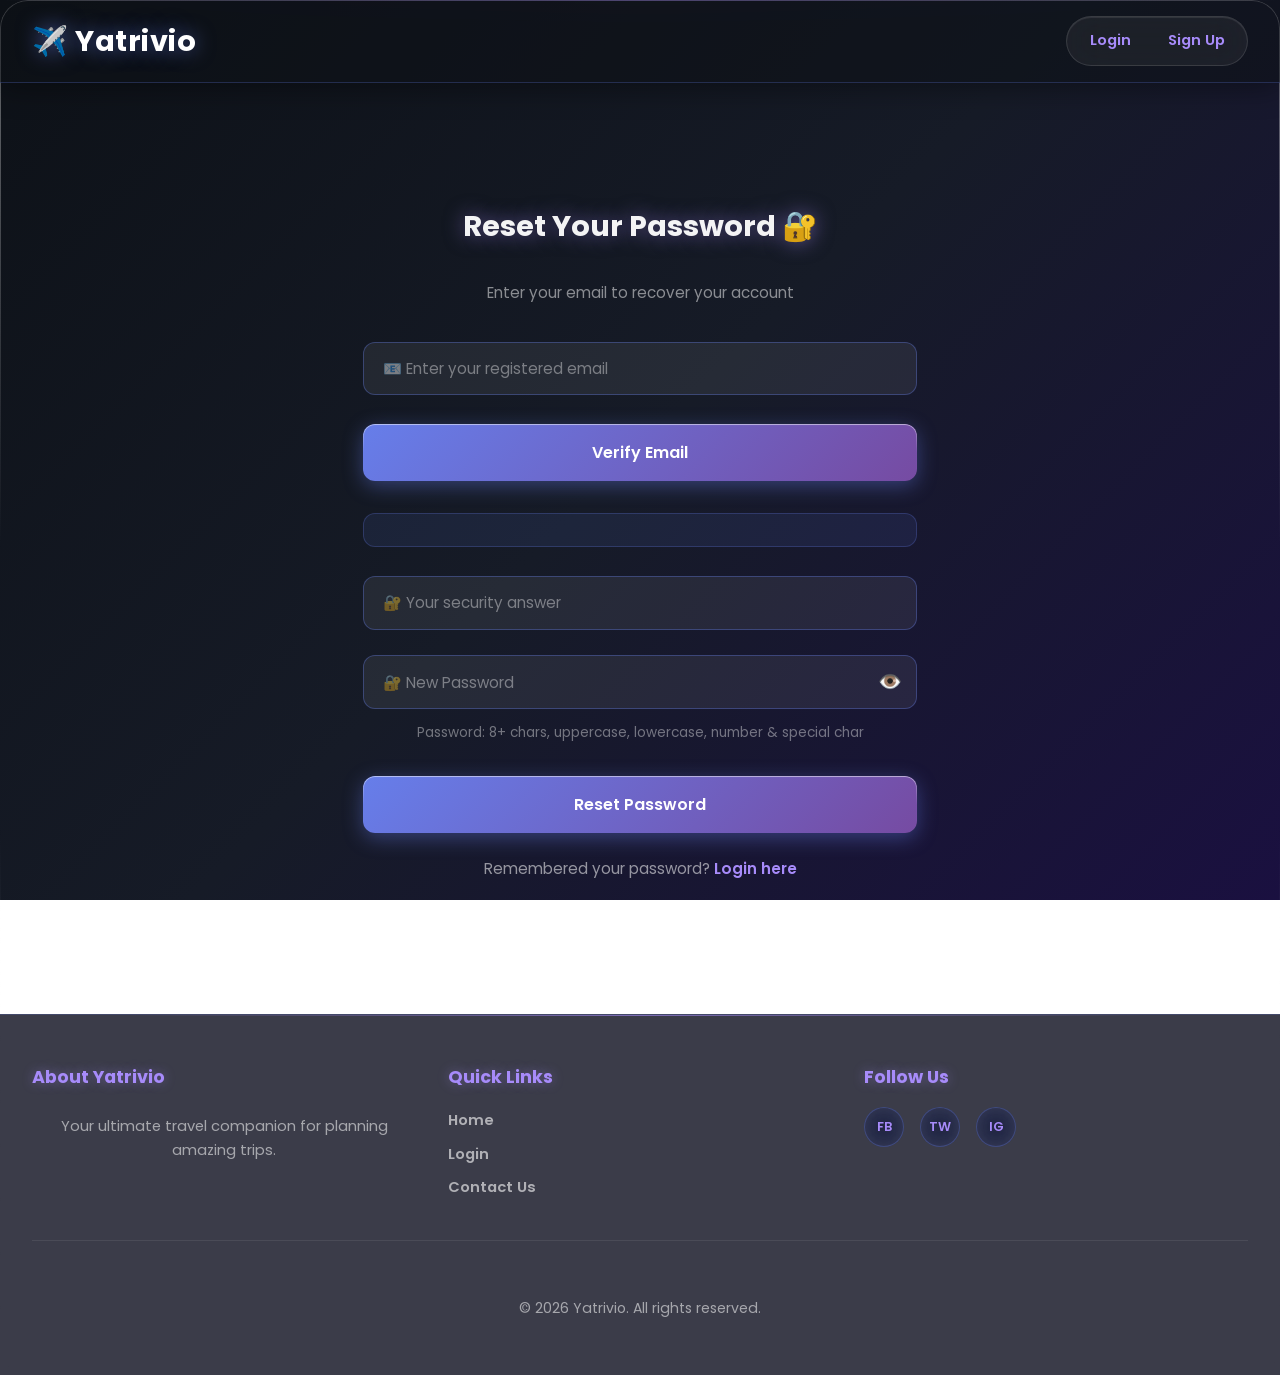
<file: forgot_password.html>
<!DOCTYPE html>
<html lang="en">
<head>
    <meta charset="UTF-8">
    <meta name="viewport" content="width=device-width, initial-scale=1.0">
    <title>Reset Password - Yatrivio</title>
    <link href="https://fonts.googleapis.com/css2?family=Poppins:wght@300;400;500;600;700&family=Playfair+Display:ital,wght@0,700;1,700&display=swap" rel="stylesheet">
    <link rel="stylesheet" href="static/style.css">
</head>

<body class="login-page">
<style>
    body.login-page .container {
        width: 95%;
        max-width: 650px;
        padding: 3.5rem 3rem;
        margin: 4rem auto;
        border-radius: 28px;
    }

    .profile-card {
        background: rgba(16, 20, 50, 0.7);
        backdrop-filter: blur(24px);
        -webkit-backdrop-filter: blur(24px);
        border-radius: 24px;
        border: 1px solid rgba(102,126,234,0.3);
        box-shadow: 0 20px 60px rgba(0,0,0,0.5), inset 0 1px 1px rgba(255,255,255,0.1);
        padding: 2rem;
        max-width: 800px;
        width: 100%;
        margin: 2rem auto;
        transition: all 0.3s ease;
        display: none;
        position: relative;
        overflow: hidden;
    }

    .profile-card::before {
        content: '';
        position: absolute;
        inset: 0;
        border-radius: inherit;
        padding: 1px;
        background: linear-gradient(180deg, rgba(255,255,255,0.35) 0%, rgba(255,255,255,0) 50%, rgba(255,255,255,0.15) 100%);
        -webkit-mask: linear-gradient(#fff 0 0) content-box, linear-gradient(#fff 0 0);
        -webkit-mask-composite: xor;
        mask-composite: exclude;
        pointer-events: none;
    }

    .profile-card::after {
        content: '';
        position: absolute;
        top: 0; left: 10%; right: 10%;
        height: 1px;
        background: linear-gradient(90deg, transparent, rgba(167,139,250,0.7), transparent);
    }

    .profile-card:hover {
        box-shadow: 0 25px 70px rgba(102,126,234,0.3);
        border-color: rgba(167,139,250,0.45);
        transform: translateY(-4px);
    }

    .profile-header {
        text-align: center;
        margin-bottom: 2rem;
    }

    .profile-header h2 {
        color: #a78bfa;
        font-size: 1.8rem;
        margin-bottom: 0.5rem;
        text-shadow: 0 0 20px rgba(167,139,250,0.4);
    }

    .profile-header p {
        color: rgba(255,255,255,0.5);
        font-size: 1rem;
    }

    .profile-details {
        display: grid;
        grid-template-columns: 1fr 1fr;
        gap: 2rem;
    }

    .labels-column, .values-column {
        display: flex;
        flex-direction: column;
        gap: 1.5rem;
    }

    .detail-label {
        font-weight: 600;
        color: rgba(255,255,255,0.45);
        font-size: 0.82rem;
        text-transform: uppercase;
        letter-spacing: 1px;
    }

    .detail-value {
        color: rgba(255,255,255,0.85);
        font-size: 1rem;
        font-weight: 500;
    }

    @media (max-width: 768px) {
        .profile-details { grid-template-columns: 1fr; gap: 1rem; }
        .labels-column, .values-column { gap: 1rem; }
        .profile-card { padding: 1.5rem; }
        .profile-header h2 { font-size: 1.5rem; }
    }

</style>
<nav class="navbar">
    <div class="nav-container">
        <div class="nav-brand">✈️ Yatrivio</div>
        <div class="nav-links">
            <a href="login.html" class="nav-link">Login</a>
            <a href="signup.html" class="nav-link">Sign Up</a>
        </div>
    </div>
</nav>
    <div class="container">
        <h2>Reset Your Password 🔐</h2>
        <p style="text-align: center; color: rgba(255,255,255,0.5); margin-bottom: 1.5rem; font-size: 0.95rem;">Enter your email to recover your account</p>

        <form id="resetForm">
            <input type="email" id="email" name="email" placeholder="📧 Enter your registered email" autocomplete="username" required>
            <button type="button" onclick="fetchSecurityQuestion()" class="btn btn-primary" style="margin-bottom: 1rem;">Verify Email</button>
            
            <p id="securityQuestionText" style="text-align: center; color: #a78bfa; font-weight: 500; margin: 1rem 0;"></p>
            <div id="securityQuestion" style="background: rgba(102,126,234,0.1); backdrop-filter: blur(8px); padding: 1rem; border-radius: 12px; margin-bottom: 1rem; color: rgba(255,255,255,0.8); font-weight: 500; text-align: center; min-height: 20px; border: 1px solid rgba(102,126,234,0.25);"></div>

            <input type="text" id="answer" name="answer" placeholder="🔐 Your security answer">
            <div style="position: relative; margin: 0.8rem 0;">
                <input type="password" id="new_password" name="new_password" placeholder="🔐 New Password" style="padding-right: 40px; margin: 0; width: 100%;" autocomplete="new-password">
                <span onclick="togglePassword('new_password')" style="position: absolute; right: 15px; top: 50%; transform: translateY(-50%); cursor: pointer; font-size: 1.2rem;">👁️</span>
            </div>
            <small style="display: block; text-align: center; color: rgba(255,255,255,0.4); font-size: 0.85rem; margin: 0.5rem 0 1rem;">Password: 8+ chars, uppercase, lowercase, number &amp; special char</small>

            <button type="submit" class="btn btn-primary">Reset Password</button>
        </form>
        
        <div style="text-align: center; margin-top: 1.5rem;">
            <p style="margin: 0.8rem 0; font-size: 0.95rem;">Remembered your password? <a href="login.html" style="color: #a78bfa; font-weight: 600; text-decoration: none;">Login here</a></p>
        </div>
    </div>

    <div class="profile-card" id="profileCard">
        <div class="profile-header">
            <h2>🔐 Security Verification</h2>
            <p>Please answer your security question</p>
        </div>
        <div class="profile-details">
            <div class="labels-column">
                <div class="detail-label">Email</div>
                <div class="detail-label">Security Question</div>
                <div class="detail-label">Status</div>
                <div class="detail-label">Next Step</div>
            </div>
            <div class="values-column">
                <div class="detail-value" id="summaryEmail"></div>
                <div class="detail-value" id="summaryQuestion"></div>
                <div class="detail-value">Verified</div>
                <div class="detail-value">Enter your answer above</div>
            </div>
        </div>
    </div>

    <footer class="footer">
        <div class="footer-content">
            <div class="footer-section">
                <h4>About Yatrivio</h4>
                <p>Your ultimate travel companion for planning amazing trips.</p>
            </div>
            <div class="footer-section">
                <h4>Quick Links</h4>
                <ul>
                    <li><a href="index.html">Home</a></li>
                    <li><a href="login.html">Login</a></li>
                    <li><a href="#">Contact Us</a></li>
                </ul>
            </div>
            <div class="footer-section">
                <h4>Follow Us</h4>
                <div class="social-links">
                    <a href="#" class="social-link">FB</a>
                    <a href="#" class="social-link">TW</a>
                    <a href="#" class="social-link">IG</a>
                </div>
            </div>
        </div>
        <div class="footer-bottom">
            <p>&copy; 2026 Yatrivio. All rights reserved.</p>
        </div>
    </footer>

    <script>
        const getApiUrl = (path) => {
            const isLocalFrontendOnly = 
                window.location.protocol === 'file:' || 
                window.location.hostname === '' ||
                ((window.location.hostname === '127.0.0.1' || window.location.hostname === 'localhost') && 
                window.location.port !== '3000' && window.location.port !== '5000');
            const base = isLocalFrontendOnly ? 'http://127.0.0.1:5000' : '';
            return `${base}${path}`;
        };

        function resetPassword() {
            const emailVal = document.getElementById("email").value.trim();
            const answerVal = document.getElementById("answer").value.trim();
            const newPasswordVal = document.getElementById("new_password").value;

            if (emailVal && answerVal && newPasswordVal) {
                fetch(getApiUrl("/api/reset-password"), {
                    method: "POST",
                    headers: { "Content-Type": "application/json" },
                    body: JSON.stringify({
                        email: emailVal,
                        security_answer: answerVal,
                        new_password: newPasswordVal
                    })
                })
                .then(res => res.json())
                .then(res => {
                    if (!res.success) {
                        alert(res.message);
                        return;
                    }
                    alert("Password Reset Successful!");
                    window.location.href = "login.html";
                })
                .catch(() => alert("Server error"));
            } else {
                alert("Please fill all fields");
            }
        }
        
        function togglePassword(inputId) {
            const input = document.getElementById(inputId);
            const icon = input.nextElementSibling;
            if (input.type === "password") {
                input.type = "text";
                icon.innerText = "👀";
            } else {
                input.type = "password";
                icon.innerText = "👁️";
            }
        }
        
        function fetchSecurityQuestion() {
            const email = document.getElementById("email").value.trim();

            if (!email) {
                alert("Please enter email");
                return;
            }

            fetch(getApiUrl("/api/get-security-question"), {
                method: "POST",
                headers: { "Content-Type": "application/json" },
                body: JSON.stringify({ email })
            })
            .then(res => res.json())
            .then(res => {
                if (!res.success) {
                    alert(res.message);
                    return;
                }

                document.getElementById("securityQuestionText").innerText =
                    "Security Question: " + res.securityQuestion;

        // Populate and show profile card
        document.getElementById("summaryEmail").textContent = email;
        document.getElementById("summaryQuestion").textContent = res.securityQuestion;
        document.getElementById("profileCard").style.display = "block";
        // Scroll to card
        document.getElementById("profileCard").scrollIntoView({ behavior: "smooth" });
    })
    .catch(() => alert("Server error"));
}

document.getElementById("resetForm").addEventListener("submit", function(event) {
    event.preventDefault();
    resetPassword();
});
    </script>
</body>
</html>
</file>
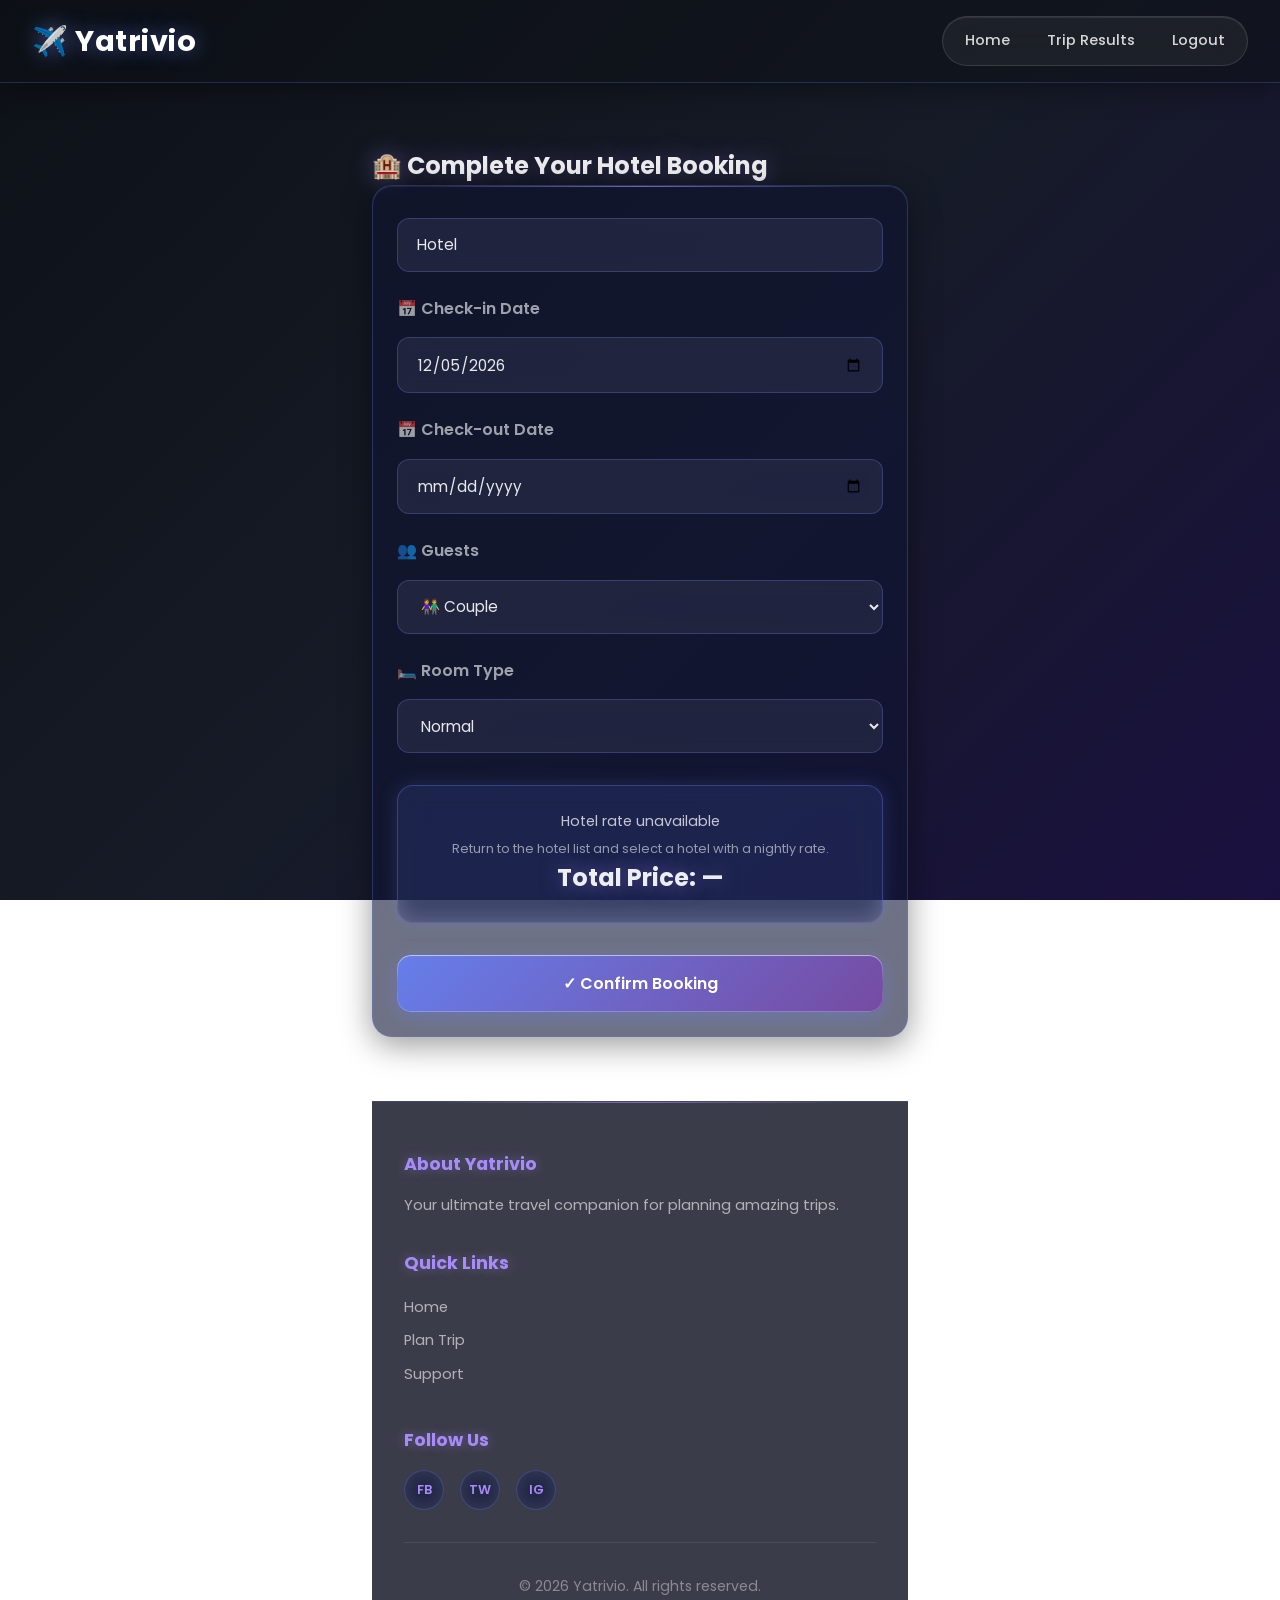
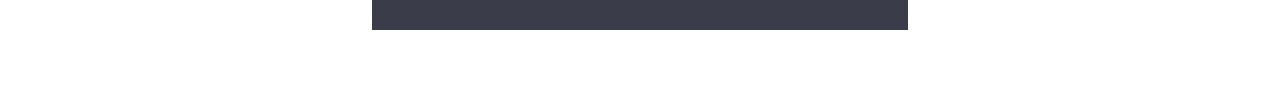
<file: hotel_booking.html>
<!DOCTYPE html>
<html lang="en">
<head>
    <meta charset="UTF-8">
    <meta name="viewport" content="width=device-width, initial-scale=1.0">
    <title>Hotel Booking - Yatrivio</title>
    <link href="https://fonts.googleapis.com/css2?family=Poppins:wght@300;400;500;600;700&family=Playfair+Display:ital,wght@0,700;1,700&display=swap" rel="stylesheet">
    <link rel="stylesheet" href="static/style.css">
    <style>
        .container {
            max-width: 600px !important;
            margin: 2rem auto !important;
            padding: 2rem !important;
        }
        .container h2 {
            color: rgba(255,255,255,0.92);
            text-shadow: 0 0 25px rgba(167,139,250,0.4);
        }
    </style>
</head>

<body>
<nav class="navbar">
    <div class="nav-container">
        <div class="nav-brand">✈️ Yatrivio</div>
        <div class="nav-links">
            <a href="index.html" class="nav-link">Home</a>
            <a href="results.html" class="nav-link">Trip Results</a>
            <a href="#" class="nav-link" onclick="logout()">Logout</a>
        </div>
    </div>
</nav>
    <div class="container">
        <h2>🏨 Complete Your Hotel Booking</h2>

        <form id="bookingForm">
    <div style="background: rgba(16,20,50,0.6); backdrop-filter: blur(20px); -webkit-backdrop-filter: blur(20px); padding: 1.5rem; border-radius: 20px; margin-bottom: 1.5rem; border: 1px solid rgba(102,126,234,0.28); box-shadow: 0 8px 32px rgba(0,0,0,0.4), inset 0 1px 1px rgba(255,255,255,0.08); position: relative; overflow: hidden;">
    <div style="position:absolute;top:0;left:10%;right:10%;height:1px;background:linear-gradient(90deg,transparent,rgba(167,139,250,0.6),transparent);"></div>
    <input type="text" id="hotelName" readonly placeholder="Hotel Name">

    <label style="margin-top: 1rem; font-weight: 600; display: block; color: rgba(255,255,255,0.6); margin-bottom: 0.5rem;">📅 Check-in Date</label>
    <input type="date" id="checkin" required>

    <label style="margin-top: 1rem; font-weight: 600; display: block; color: rgba(255,255,255,0.6); margin-bottom: 0.5rem;">📅 Check-out Date</label>
    <input type="date" id="checkout" required>

    <label style="margin-top: 1rem; font-weight: 600; display: block; color: rgba(255,255,255,0.6); margin-bottom: 0.5rem;">👥 Guests</label>
    <select id="guests">
        <option value="Couple">👫 Couple</option>
        <option value="Family">👨‍👩‍👧‍👦 Family</option>
        <option value="Friends">👬 Friends</option>
    </select>

    <label style="margin-top: 1rem; font-weight: 600; display: block; color: rgba(255,255,255,0.6); margin-bottom: 0.5rem;">🛏️ Room Type</label>
    <select id="roomType">
        <option value="normal">Normal</option>
        <option value="premium">Premium</option>
        <option value="luxury">Luxury</option>
    </select>

    <div style="background: rgba(102,126,234,0.15); backdrop-filter: blur(12px); padding: 1.5rem; border-radius: 16px; margin-top: 1.5rem; text-align: center; border: 1px solid rgba(102,126,234,0.35); box-shadow: 0 0 20px rgba(102,126,234,0.2);">
        <p id="nightlyRate" style="margin: 0 0 0.35rem; color: rgba(255,255,255,0.75); font-size: 0.9rem;"></p>
        <p id="priceBreakdown" style="margin: 0.35rem 0 0; color: rgba(255,255,255,0.55); font-size: 0.8rem;"></p>
        <h3 id="price" style="color: rgba(255,255,255,0.92); margin: 0; font-size: 1.5rem; text-shadow: 0 0 20px rgba(167,139,250,0.5);">Total Price: ₹0</h3>
    </div>

    <button type="submit" class="btn btn-primary" style="margin-top: 2rem;">✓ Confirm Booking</button>
    </div>
</form>

    <script>
        // Show selected hotel name
    
let selectedHotelDetails = null;
try {
    selectedHotelDetails = JSON.parse(localStorage.getItem("selectedHotelDetails") || "null");
} catch {
    selectedHotelDetails = null;
}

document.getElementById("hotelName").value =
    selectedHotelDetails?.name || localStorage.getItem("selectedHotel") || "Hotel";

const getApiUrl = (path) => {
    const isLocalFrontendOnly =
        window.location.protocol === "file:" ||
        window.location.hostname === "" ||
        ((window.location.hostname === "127.0.0.1" || window.location.hostname === "localhost") &&
        window.location.port !== "3000" && window.location.port !== "5000");
    const base = isLocalFrontendOnly ? "http://127.0.0.1:5000" : "";
    return `${base}${path}`;
};

function getSavedTrip() {
    try {
        const savedTrip = localStorage.getItem("trip");
        return savedTrip ? JSON.parse(savedTrip) : null;
    } catch {
        return null;
    }
}

/* -------- DATE VALIDATION -------- */

const today = new Date().toISOString().split("T")[0];

const checkinInput = document.getElementById("checkin");
const checkoutInput = document.getElementById("checkout");

/* Set minimum date = today */
checkinInput.min = today;
checkoutInput.min = today;

/* Default checkin = today */
checkinInput.value = today;

/* Checkout must be after checkin */
checkinInput.addEventListener("change", () => {
    checkoutInput.min = checkinInput.value;
});

/* Prevent back date selection */
checkoutInput.addEventListener("change", () => {
    if (checkoutInput.value <= checkinInput.value) {
        alert("Checkout date must be after check-in date");
        checkoutInput.value = "";
    }
});
// Get trip data to determine currency
const mapData = JSON.parse(localStorage.getItem("mapData") || "{}");
const isInternational = mapData.is_international || false;


const selectedHotelRate = Number(selectedHotelDetails?.price);
const hasSelectedHotelRate = Number.isFinite(selectedHotelRate) && selectedHotelRate > 0;
const bookingCurrency = selectedHotelDetails?.currency || "INR";

const currencySymbols = {
    INR: "₹",
    USD: "$",
    GBP: "£",
    EUR: "€",
    JPY: "¥",
    AED: "د.إ",
    SGD: "S$",
    AUD: "A$",
    CAD: "C$"
};

const bookingCurrencySymbol =
    selectedHotelDetails?.symbol ||
    currencySymbols[bookingCurrency] ||
    bookingCurrency;
// Legacy fallback values are retained for display compatibility; bookings use
// the selected hotel's rate and the room multiplier below.
const roomPrices = isInternational ? {
    normal: 25,  // ~2000 INR / 83 ≈ 24 USD
    premium: 42, // ~3500 INR / 83 ≈ 42 USD
    luxury: 72   // ~6000 INR / 83 ≈ 72 USD
} : {
    normal: 2000,
    premium: 3500,
    luxury: 6000
};

const roomMultipliers = {
    normal: 1,
    premium: 1.5,
    luxury: 2
};

function getNumberOfNights() {
    const checkin = new Date(checkinInput.value);
    const checkout = new Date(checkoutInput.value);
    if (!checkinInput.value || !checkoutInput.value || Number.isNaN(checkin.getTime()) || Number.isNaN(checkout.getTime()) || checkout <= checkin) {
        return 0;
    }
    return Math.ceil((checkout - checkin) / (1000 * 60 * 60 * 24));
}

function formatBookingAmount(amount) {
    return `${bookingCurrencySymbol}${Math.round(amount).toLocaleString("en-IN")}`;
}

function calculatePrice() {
    const priceElement = document.getElementById("price");
    const rateElement = document.getElementById("nightlyRate");
    const breakdownElement = document.getElementById("priceBreakdown");
    const roomType = document.getElementById("roomType").value;

    if (!hasSelectedHotelRate) {
        rateElement.textContent = "Hotel rate unavailable";
        breakdownElement.textContent = "Return to the hotel list and select a hotel with a nightly rate.";
        priceElement.textContent = "Total Price: —";
        return 0;
    }

    const multiplier = roomMultipliers[roomType] || 1;
    const nightlyRate = selectedHotelRate * multiplier;
    const nights = getNumberOfNights();
    rateElement.textContent = `Selected hotel rate: ${formatBookingAmount(selectedHotelRate)}/night`;

    if (!nights) {
        breakdownElement.textContent = `Choose valid dates. ${roomType} room: ${formatBookingAmount(nightlyRate)}/night.`;
        priceElement.textContent = `Total Price: ${bookingCurrencySymbol}0`;
        return 0;
    }

    const total = nights * nightlyRate;
    priceElement.textContent = `Total Price: ${formatBookingAmount(total)}`;
    breakdownElement.textContent = `${nights} night${nights === 1 ? "" : "s"} × ${formatBookingAmount(nightlyRate)}/night (${roomType} room)`;
    return total;
}

// Auto update price
["checkin", "checkout", "roomType"].forEach(id => {
    document.getElementById(id).addEventListener("change", calculatePrice);
});

calculatePrice();

// Submit booking
document.getElementById("bookingForm").addEventListener("submit", function (e) {
    e.preventDefault();

    const totalPrice = calculatePrice();
    if (!hasSelectedHotelRate) {
        alert("The selected hotel's nightly rate is missing. Please choose the hotel again from the results page.");
        return;
    }
    if (totalPrice === 0) {
        alert("Please select valid dates");
        return;
    }

    const trip = getSavedTrip();
    if (!trip || !trip.destination) {
        alert("Trip details are missing. Please plan your trip again before booking a hotel.");
        return;
    }

    const receipt = {
        booking_id: Math.floor(Math.random() * 100000),
        hotel: document.getElementById("hotelName").value,
        room: document.getElementById("roomType").value,
        guests: document.getElementById("guests").value,
        checkin: document.getElementById("checkin").value,
        checkout: document.getElementById("checkout").value,
        total_price: totalPrice,
        nightly_rate: selectedHotelRate,
        nights: getNumberOfNights(),
        currency: bookingCurrency,
        currency_symbol: bookingCurrencySymbol,
        status: "Confirmed"
    };

    const submitButton = e.currentTarget.querySelector('button[type="submit"]');
    const originalButtonText = submitButton.textContent;
    const travellers = Number.parseInt(trip.numbersOfPerson, 10);

    submitButton.disabled = true;
    submitButton.textContent = "Confirming booking...";

    fetch(getApiUrl("/api/save-booking"), {
        method: "POST",
        headers: { "Content-Type": "application/json" },
        body: JSON.stringify({
            hotel_name: receipt.hotel,
            destination: trip.destination,
            travelers: Number.isFinite(travellers) && travellers > 0 ? travellers : 1,
            days: receipt.nights,
            room_type: receipt.room,
            total_price: receipt.total_price
        })
    })
    .then(async response => {
        const data = await response.json().catch(() => ({}));
        if (!response.ok || !data.success) {
            throw new Error(data.message || "Booking could not be saved.");
        }
    })
    .then(() => {
        localStorage.setItem("receipt", JSON.stringify(receipt));
        window.location.href = "receipt.html";
    })
    .catch(error => {
        console.error("Booking error:", error);
        alert(error.message || "Booking could not be confirmed. Please try again.");
    })
    .finally(() => {
        submitButton.disabled = false;
        submitButton.textContent = originalButtonText;
    });
});

    </script>
    
    <footer class="footer" style="margin-top: 4rem;">
        <div class="footer-content">
            <div class="footer-section">
                <h4>About Yatrivio</h4>
                <p>Your ultimate travel companion for planning amazing trips.</p>
            </div>
            <div class="footer-section">
                <h4>Quick Links</h4>
                <ul>
                    <li><a href="index.html">Home</a></li>
                    <li><a href="index.html">Plan Trip</a></li>
                    <li><a href="#">Support</a></li>
                </ul>
            </div>
            <div class="footer-section">
                <h4>Follow Us</h4>
                <div class="social-links">
                    <a href="#" class="social-link">FB</a>
                    <a href="#" class="social-link">TW</a>
                    <a href="#" class="social-link">IG</a>
                </div>
            </div>
        </div>
        <div class="footer-bottom">
            <p>&copy; 2026 Yatrivio. All rights reserved.</p>
        </div>
    </footer>

    <script>
        function logout() {
            localStorage.clear();
            window.location.href = "login.html";
        }
    </script>
</body>
</html>
</file>
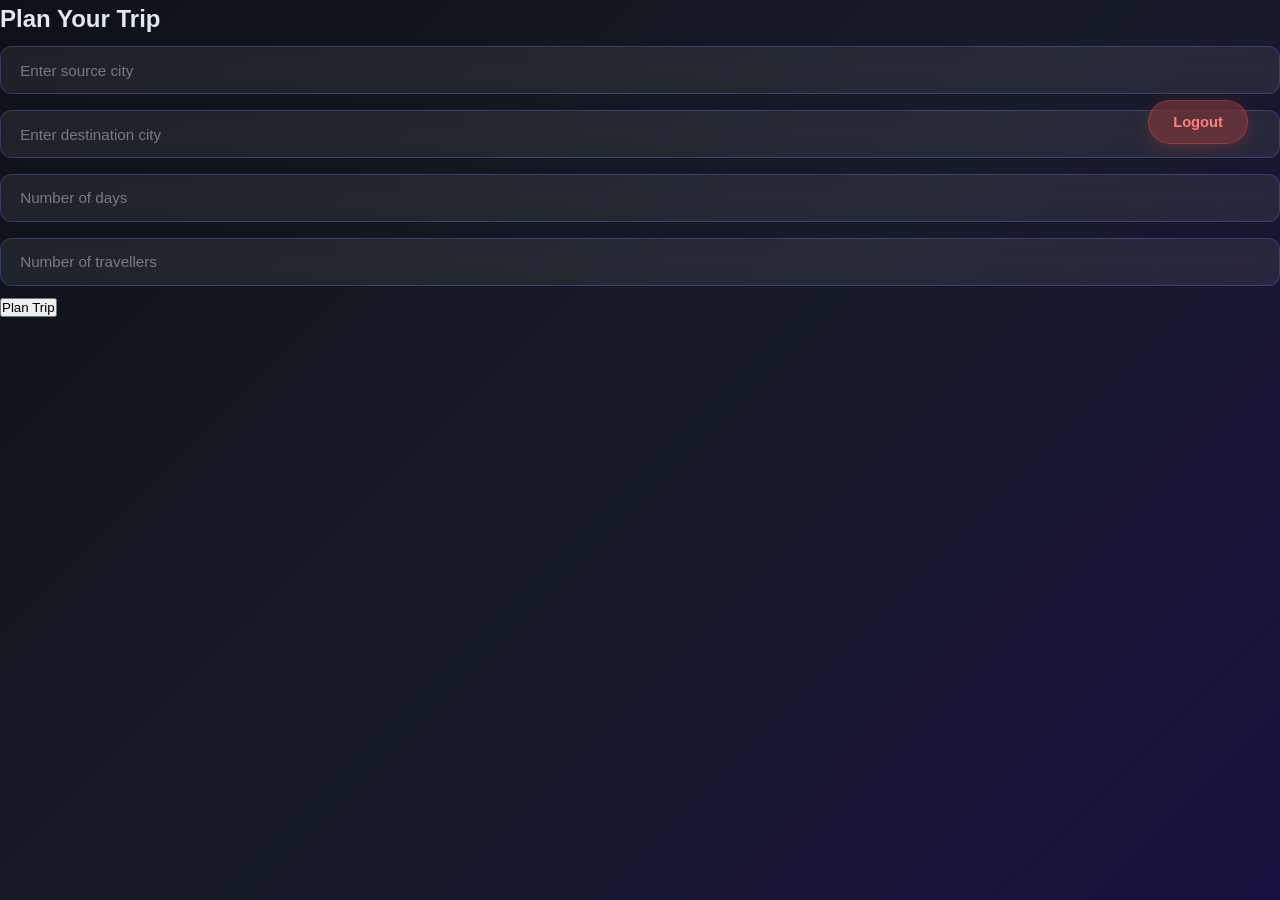
<file: plan_trip.html>
<!DOCTYPE html>
<html lang="en">
<head>
    <meta charset="UTF-8">
    <title>Plan Trip</title>
    <link rel="stylesheet" href="static/style.css">
</head>

<body>
    <div class="logout-container">
        <button class="logout-btn" onclick="logout()">Logout</button>
    </div>
    <div class="container">
        <h2>Plan Your Trip</h2>

        <!-- SOURCE CITY -->
        <input type="text" id="source" placeholder="Enter source city">

        <!-- DESTINATION -->
        <input type="text" id="destination" placeholder="Enter destination city">

        <!-- DAYS -->
        <input type="number" id="days" min="1" placeholder="Number of days">
        <!--NO OF TRAVELLERS-->
        <input type="number" id="numbersOfPerson" min="1" placeholder="Number of travellers">

        <button type="button" onclick="planTrip()">Plan Trip</button>
    </div>

<script>
const getApiUrl = (path) => {
    const isLocalFrontendOnly = 
        window.location.protocol === 'file:' || 
        window.location.hostname === '' ||
        ((window.location.hostname === '127.0.0.1' || window.location.hostname === 'localhost') && 
        window.location.port !== '3000' && window.location.port !== '5000');
    const base = isLocalFrontendOnly ? 'http://127.0.0.1:5000' : '';
    return `${base}${path}`;
};

function logout() {
    localStorage.clear();
    window.location.href = "login.html";
}

function planTrip() {
    const source = document.getElementById("source").value.trim();
    const destination = document.getElementById("destination").value.trim();
    const days = Number(document.getElementById("days").value);
    const numbersOfPerson = Number(document.getElementById("numbersOfPerson").value);
    if (!source || !destination || !days || !numbersOfPerson) {
        alert("Please fill all fields");
        return;
    }

    // ✅ SAVE TRIP FIRST (MOST IMPORTANT)
    localStorage.setItem("trip", JSON.stringify({
        source: source,
        destination: destination,
        days: days,
        numbersOfPerson: numbersOfPerson
    }));

    // ✅ SEND SOURCE, DESTINATION & DAYS
    fetch(getApiUrl("/api/trip-details"), {
        method: "POST",
        headers: { "Content-Type": "application/json" },
        body: JSON.stringify({
            source: source,
            destination: destination,
            days: days,
            numbersOfPerson: numbersOfPerson
        })
    })
    .then(res => res.json())
    .then(res => {
        if (!res.success) {
            alert(res.message);
            return;
        }

        localStorage.setItem("mapData", JSON.stringify(res.data));
        window.location.href = "results.html";
    })
    .catch(() => alert("Backend not reachable"));
}
</script>





</body>
</html>
</file>
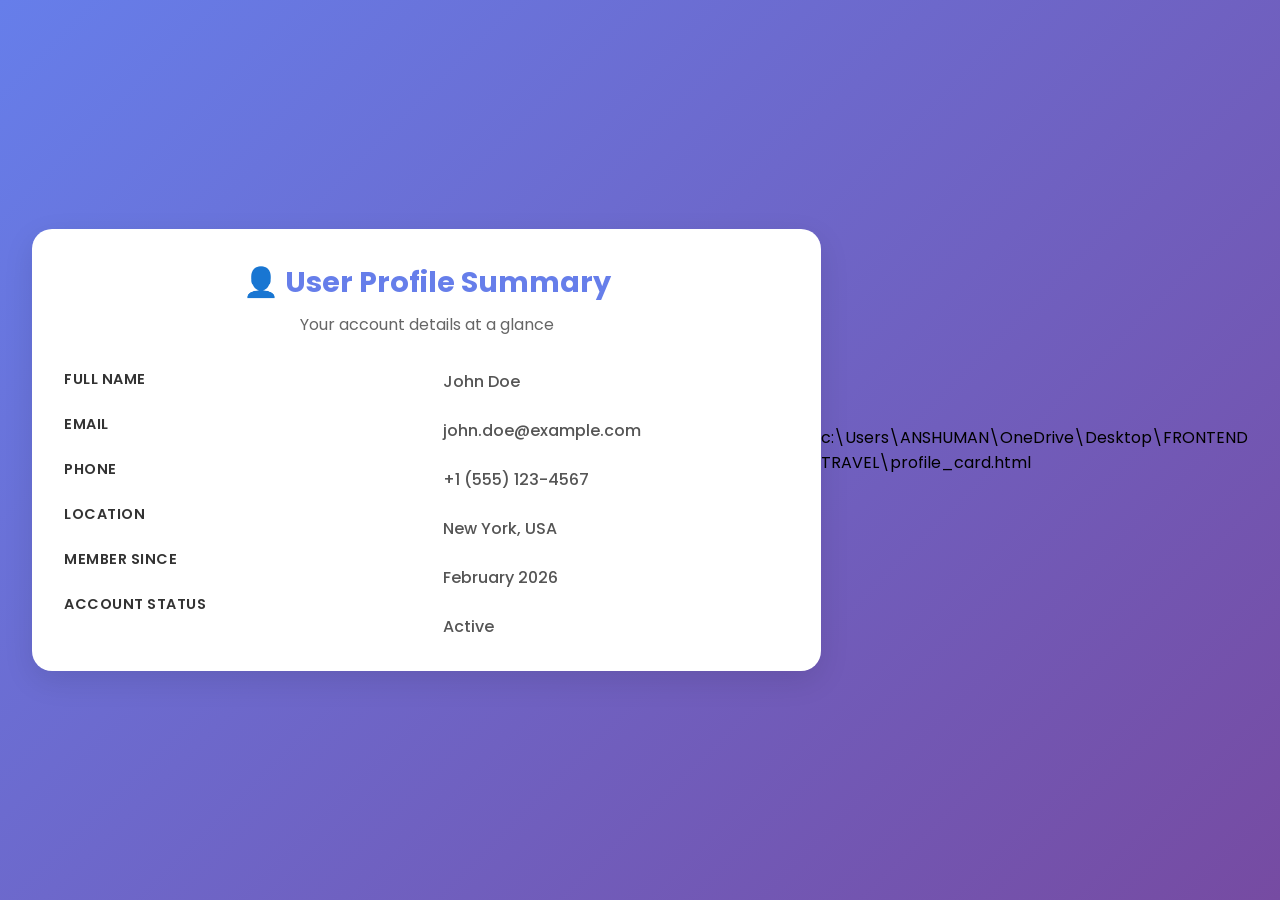
<file: profile_card.html>
<!DOCTYPE html>
<html lang="en">
<head>
    <meta charset="UTF-8">
    <meta name="viewport" content="width=device-width, initial-scale=1.0">
    <title>User Profile Summary - Yatrivio</title>
    <link href="https://fonts.googleapis.com/css2?family=Poppins:wght@300;400;500;600;700&display=swap" rel="stylesheet">
    <style>
        * {
            margin: 0;
            padding: 0;
            box-sizing: border-box;
        }

        body {
            font-family: 'Poppins', sans-serif;
            background: linear-gradient(135deg, #667eea 0%, #764ba2 100%);
            min-height: 100vh;
            display: flex;
            align-items: center;
            justify-content: center;
            padding: 2rem;
        }

        .profile-card {
            background: white;
            border-radius: 20px;
            box-shadow: 0 10px 30px rgba(0, 0, 0, 0.1);
            padding: 2rem;
            max-width: 800px;
            width: 100%;
            transition: all 0.3s ease;
        }

        .profile-card:hover {
            box-shadow: 0 15px 40px rgba(0, 0, 0, 0.15);
            transform: translateY(-5px);
        }

        .profile-header {
            text-align: center;
            margin-bottom: 2rem;
        }

        .profile-header h2 {
            color: #667eea;
            font-size: 1.8rem;
            margin-bottom: 0.5rem;
        }

        .profile-header p {
            color: #666;
            font-size: 1rem;
        }

        .profile-details {
            display: grid;
            grid-template-columns: 1fr 1fr;
            gap: 2rem;
        }

        .labels-column, .values-column {
            display: flex;
            flex-direction: column;
            gap: 1.5rem;
        }

        .detail-label {
            font-weight: 600;
            color: #333;
            font-size: 0.9rem;
            text-transform: uppercase;
            letter-spacing: 0.5px;
        }

        .detail-value {
            color: #555;
            font-size: 1rem;
            font-weight: 500;
        }

        @media (max-width: 768px) {
            .profile-details {
                grid-template-columns: 1fr;
                gap: 1rem;
            }

            .labels-column, .values-column {
                gap: 1rem;
            }

            .profile-card {
                padding: 1.5rem;
            }

            .profile-header h2 {
                font-size: 1.5rem;
            }
        }
    </style>
</head>
<body>
    <div class="profile-card">
        <div class="profile-header">
            <h2>👤 User Profile Summary</h2>
            <p>Your account details at a glance</p>
        </div>
        <div class="profile-details">
            <div class="labels-column">
                <div class="detail-label">Full Name</div>
                <div class="detail-label">Email</div>
                <div class="detail-label">Phone</div>
                <div class="detail-label">Location</div>
                <div class="detail-label">Member Since</div>
                <div class="detail-label">Account Status</div>
            </div>
            <div class="values-column">
                <div class="detail-value" id="fullName">John Doe</div>
                <div class="detail-value" id="email">john.doe@example.com</div>
                <div class="detail-value" id="phone">+1 (555) 123-4567</div>
                <div class="detail-value" id="location">New York, USA</div>
                <div class="detail-value" id="memberSince">February 2026</div>
                <div class="detail-value" id="status">Active</div>
            </div>
        </div>
    </div>

    <script>
        // Example: Populate with actual user data
        // This would typically come from localStorage, session, or API
        const userData = {
            fullName: localStorage.getItem('userName') || 'John Doe',
            email: localStorage.getItem('userEmail') || 'john.doe@example.com',
            phone: localStorage.getItem('userPhone') || '+1 (555) 123-4567',
            location: localStorage.getItem('userLocation') || 'New York, USA',
            memberSince: 'February 2026',
            status: 'Active'
        };

        // Update the card with user data
        Object.keys(userData).forEach(key => {
            const element = document.getElementById(key);
            if (element) {
                element.textContent = userData[key];
            }
        });
    </script>
</body>
</html></content>
<parameter name="filePath">c:\Users\ANSHUMAN\OneDrive\Desktop\FRONTEND TRAVEL\profile_card.html
</file>
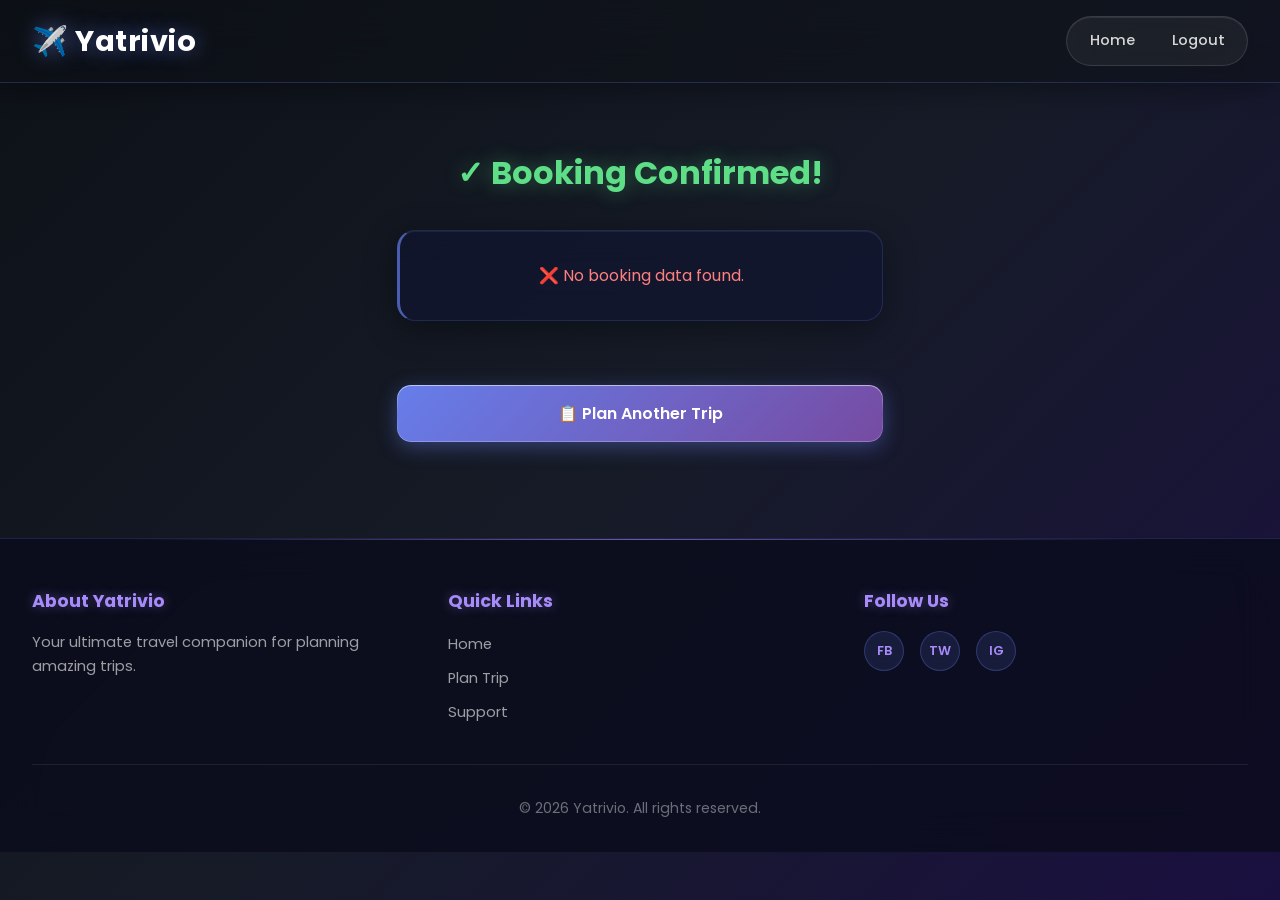
<file: receipt.html>
<!DOCTYPE html>
<html lang="en">
<head>
    <meta charset="UTF-8">
    <meta name="viewport" content="width=device-width, initial-scale=1.0">
    <title>Booking Receipt - Yatrivio</title>
    <link href="https://fonts.googleapis.com/css2?family=Poppins:wght@300;400;500;600;700&family=Playfair+Display:ital,wght@0,700;1,700&display=swap" rel="stylesheet">
    <link rel="stylesheet" href="static/style.css">
    <style>
        .container {
            max-width: 550px !important;
            margin: 2rem auto !important;
            padding: 2rem !important;
        }
    </style>
</head>

<body>
<nav class="navbar">
    <div class="nav-container">
        <div class="nav-brand">✈️ Yatrivio</div>
        <div class="nav-links">
            <a href="index.html" class="nav-link">Home</a>
            <a href="#" class="nav-link" onclick="logout()">Logout</a>
        </div>
    </div>
</nav>
    <div class="container">
        <h2 style="text-align: center; color: #5dde87; font-size: 2rem; margin-bottom: 2rem; text-shadow: 0 0 20px rgba(93,222,135,0.4);">✓ Booking Confirmed!</h2>
        <div class="receipt-card" id="receipt"></div>

        <button class="btn btn-primary" onclick="goHome()" style="margin-top: 2rem;">📋 Plan Another Trip</button>
    </div>

    <script>
        function logout() {
            localStorage.clear();
            window.location.href = "login.html";
        }

        // Load receipt data from localStorage
        const data = JSON.parse(localStorage.getItem("receipt"));

        if (data) {
            document.getElementById("receipt").innerHTML = `
                <div style="border-top: 2px dashed rgba(167,139,250,0.5); padding-top: 1.5rem;">
                    <p style="text-align: center; color: #5dde87; font-weight: bold; font-size: 1.1rem; margin-bottom: 1rem;">✓ BOOKING CONFIRMED</p>
                    <p><strong style="color:rgba(255,255,255,0.5);">📍 Booking ID:</strong> <span style="color: #a78bfa; font-weight: 600;">#${data.booking_id}</span></p>
                    <p><strong style="color:rgba(255,255,255,0.5);">🏨 Hotel:</strong> <span style="color:rgba(255,255,255,0.85);">${data.hotel}</span></p>
                    <p><strong style="color:rgba(255,255,255,0.5);">📅 Check-in:</strong> <span style="color:rgba(255,255,255,0.85);">${data.checkin}</span></p>
                    <p><strong style="color:rgba(255,255,255,0.5);">📅 Check-out:</strong> <span style="color:rgba(255,255,255,0.85);">${data.checkout}</span></p>
                    <p><strong style="color:rgba(255,255,255,0.5);">🛏️ Room Type:</strong> <span style="color:rgba(255,255,255,0.85);">${data.room.charAt(0).toUpperCase() + data.room.slice(1)}</span></p>
                    <p><strong style="color:rgba(255,255,255,0.5);">👥 Guests:</strong> <span style="color:rgba(255,255,255,0.85);">${data.guests}</span></p>
                    <hr style="border: none; border-top: 1px solid rgba(102,126,234,0.35); margin: 1.5rem 0;">
                    <p style="text-align: center; font-size: 1.2rem;"><strong>Total Paid: <span style="color: #5dde87; font-size: 1.4rem;">${data.currency_symbol || '₹'}${data.total_price}</span></strong></p>
                    <p style="text-align: center; color: #5dde87; font-weight: 600; margin-top: 1rem;">✓ ${data.status}</p>
                </div>
            `;
        } else {
            document.getElementById("receipt").innerHTML =
                "<p style=\"text-align: center; color: #ff7f7f;\">❌ No booking data found.</p>";
        }

        function goHome() {
            window.location.href = "index.html";
        }
    </script>

    <footer class="footer" style="margin-top: 4rem;">
        <div class="footer-content">
            <div class="footer-section">
                <h4>About Yatrivio</h4>
                <p>Your ultimate travel companion for planning amazing trips.</p>
            </div>
            <div class="footer-section">
                <h4>Quick Links</h4>
                <ul>
                    <li><a href="index.html">Home</a></li>
                    <li><a href="index.html">Plan Trip</a></li>
                    <li><a href="#">Support</a></li>
                </ul>
            </div>
            <div class="footer-section">
                <h4>Follow Us</h4>
                <div class="social-links">
                    <a href="https://www.facebook.com/share/1DqrLqru2D/" class="social-link">FB</a>
                    <a href="#" class="social-link">TW</a>
                    <a href="https://www.instagram.com/travelmate308?igsh=MTY0Y2NyaXpmdXZpag==" class="social-link">IG</a>
                </div>
            </div>
        </div>
        <div class="footer-bottom">
            <p>&copy; 2026 Yatrivio. All rights reserved.</p>
        </div>
    </footer>
</body>
</html>
</file>
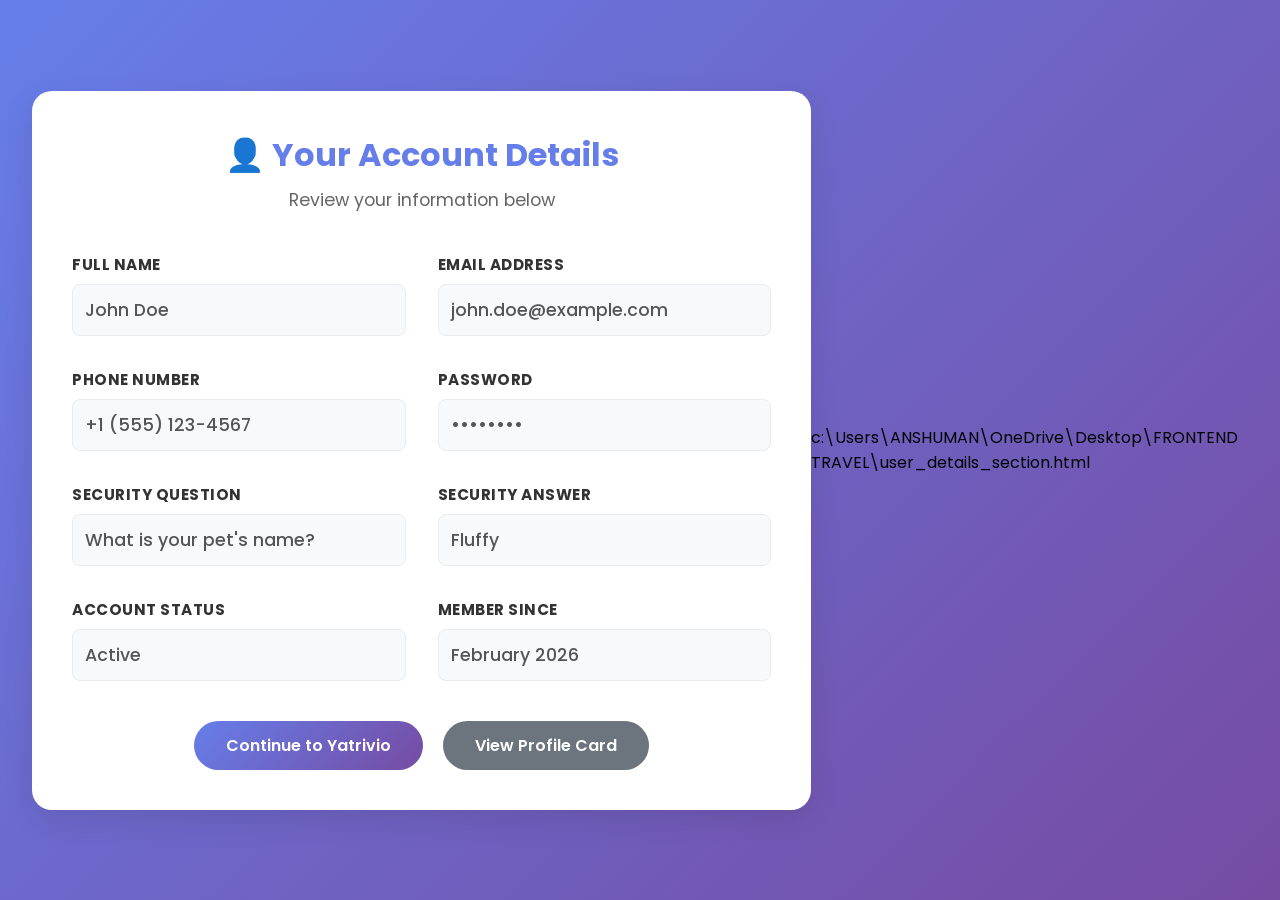
<file: user_details_section.html>
<!DOCTYPE html>
<html lang="en">
<head>
    <meta charset="UTF-8">
    <meta name="viewport" content="width=device-width, initial-scale=1.0">
    <title>User Details - Yatrivio</title>
    <link href="https://fonts.googleapis.com/css2?family=Poppins:wght@300;400;500;600;700&display=swap" rel="stylesheet">
    <style>
        * {
            margin: 0;
            padding: 0;
            box-sizing: border-box;
        }

        body {
            font-family: 'Poppins', sans-serif;
            background: linear-gradient(135deg, #667eea 0%, #764ba2 100%);
            min-height: 100vh;
            display: flex;
            align-items: center;
            justify-content: center;
            padding: 2rem;
        }

        .user-details-card {
            background: white;
            border-radius: 20px;
            box-shadow: 0 10px 30px rgba(0, 0, 0, 0.1);
            padding: 2.5rem;
            max-width: 900px;
            width: 100%;
            transition: all 0.3s ease;
        }

        .user-details-card:hover {
            box-shadow: 0 15px 40px rgba(0, 0, 0, 0.15);
            transform: translateY(-5px);
        }

        .card-header {
            text-align: center;
            margin-bottom: 2.5rem;
        }

        .card-header h2 {
            color: #667eea;
            font-size: 2rem;
            margin-bottom: 0.5rem;
        }

        .card-header p {
            color: #666;
            font-size: 1.1rem;
        }

        .details-grid {
            display: grid;
            grid-template-columns: 1fr 1fr;
            gap: 2rem;
        }

        .detail-group {
            display: flex;
            flex-direction: column;
        }

        .detail-label {
            font-weight: 700;
            color: #333;
            font-size: 0.95rem;
            margin-bottom: 0.5rem;
            text-transform: uppercase;
            letter-spacing: 0.5px;
        }

        .detail-value {
            color: #555;
            font-size: 1.1rem;
            font-weight: 500;
            padding: 0.75rem;
            background: #f8f9fa;
            border-radius: 8px;
            border: 1px solid #e9ecef;
        }

        .action-buttons {
            margin-top: 2.5rem;
            text-align: center;
        }

        .btn {
            background: linear-gradient(135deg, #667eea 0%, #764ba2 100%);
            color: white;
            border: none;
            padding: 0.75rem 2rem;
            border-radius: 25px;
            font-size: 1rem;
            font-weight: 600;
            cursor: pointer;
            transition: all 0.3s ease;
            text-decoration: none;
            display: inline-block;
            margin: 0 0.5rem;
        }

        .btn:hover {
            transform: translateY(-2px);
            box-shadow: 0 5px 15px rgba(102, 126, 234, 0.4);
        }

        .btn-secondary {
            background: #6c757d;
        }

        .btn-secondary:hover {
            background: #5a6268;
            box-shadow: 0 5px 15px rgba(108, 117, 125, 0.4);
        }

        @media (max-width: 768px) {
            .details-grid {
                grid-template-columns: 1fr;
                gap: 1.5rem;
            }

            .user-details-card {
                padding: 2rem;
            }

            .card-header h2 {
                font-size: 1.8rem;
            }

            .action-buttons {
                margin-top: 2rem;
            }

            .btn {
                display: block;
                margin: 0.5rem 0;
                width: 100%;
            }
        }
    </style>
</head>
<body>
    <div class="user-details-card">
        <div class="card-header">
            <h2>👤 Your Account Details</h2>
            <p>Review your information below</p>
        </div>
        <div class="details-grid">
            <div class="detail-group">
                <div class="detail-label">Full Name</div>
                <div class="detail-value" id="displayName">John Doe</div>
            </div>
            <div class="detail-group">
                <div class="detail-label">Email Address</div>
                <div class="detail-value" id="displayEmail">john.doe@example.com</div>
            </div>
            <div class="detail-group">
                <div class="detail-label">Phone Number</div>
                <div class="detail-value" id="displayPhone">+1 (555) 123-4567</div>
            </div>
            <div class="detail-group">
                <div class="detail-label">Password</div>
                <div class="detail-value" id="displayPassword">••••••••</div>
            </div>
            <div class="detail-group">
                <div class="detail-label">Security Question</div>
                <div class="detail-value" id="displayQuestion">What is your pet's name?</div>
            </div>
            <div class="detail-group">
                <div class="detail-label">Security Answer</div>
                <div class="detail-value" id="displayAnswer">Fluffy</div>
            </div>
            <div class="detail-group">
                <div class="detail-label">Account Status</div>
                <div class="detail-value">Active</div>
            </div>
            <div class="detail-group">
                <div class="detail-label">Member Since</div>
                <div class="detail-value">February 2026</div>
            </div>
        </div>
        <div class="action-buttons">
            <a href="index.html" class="btn">Continue to Yatrivio</a>
            <a href="profile_card.html" class="btn btn-secondary">View Profile Card</a>
        </div>
    </div>

    <script>
        // Populate with user data from localStorage or form submission
        const userData = {
            displayName: localStorage.getItem('userName') || 'John Doe',
            displayEmail: localStorage.getItem('userEmail') || 'john.doe@example.com',
            displayPhone: localStorage.getItem('userPhone') || '+1 (555) 123-4567',
            displayPassword: '••••••••', // Never store actual password
            displayQuestion: localStorage.getItem('userQuestion') || 'What is your pet\'s name?',
            displayAnswer: localStorage.getItem('userAnswer') || 'Fluffy'
        };

        // Update the display
        Object.keys(userData).forEach(key => {
            const element = document.getElementById(key);
            if (element) {
                element.textContent = userData[key];
            }
        });
    </script>
</body>
</html></content>
<parameter name="filePath">c:\Users\ANSHUMAN\OneDrive\Desktop\FRONTEND TRAVEL\user_details_section.html
</file>
<file: static/style.css>
/* ==================== LIQUID GLASS CORE ==================== */

/* Subtle glass — cards, panels, navbar */
.liquid-glass {
  background: rgba(255, 255, 255, 0.06);
  background-blend-mode: luminosity;
  backdrop-filter: blur(16px);
  -webkit-backdrop-filter: blur(16px);
  border: none;
  box-shadow: inset 0 1px 1px rgba(255, 255, 255, 0.15),
              0 8px 32px rgba(102, 126, 234, 0.15);
  position: relative;
  overflow: hidden;
}

.liquid-glass::before {
  content: '';
  position: absolute;
  inset: 0;
  border-radius: inherit;
  padding: 1.4px;
  background: linear-gradient(
    180deg,
    rgba(255, 255, 255, 0.5) 0%,
    rgba(255, 255, 255, 0.18) 20%,
    rgba(255, 255, 255, 0) 40%,
    rgba(255, 255, 255, 0) 60%,
    rgba(255, 255, 255, 0.18) 80%,
    rgba(255, 255, 255, 0.5) 100%
  );
  -webkit-mask: linear-gradient(#fff 0 0) content-box, linear-gradient(#fff 0 0);
  -webkit-mask-composite: xor;
  mask-composite: exclude;
  pointer-events: none;
  z-index: 1;
}

/* Strong glass — buttons, CTAs */
.liquid-glass-strong {
  background: rgba(255, 255, 255, 0.12);
  background-blend-mode: luminosity;
  backdrop-filter: blur(50px);
  -webkit-backdrop-filter: blur(50px);
  border: none;
  box-shadow: 4px 4px 4px rgba(0, 0, 0, 0.08),
    inset 0 1px 1px rgba(255, 255, 255, 0.25);
  position: relative;
  overflow: hidden;
}

.liquid-glass-strong::before {
  content: '';
  position: absolute;
  inset: 0;
  border-radius: inherit;
  padding: 1.4px;
  background: linear-gradient(
    180deg,
    rgba(255, 255, 255, 0.6) 0%,
    rgba(255, 255, 255, 0.25) 20%,
    rgba(255, 255, 255, 0) 40%,
    rgba(255, 255, 255, 0) 60%,
    rgba(255, 255, 255, 0.25) 80%,
    rgba(255, 255, 255, 0.6) 100%
  );
  -webkit-mask: linear-gradient(#fff 0 0) content-box, linear-gradient(#fff 0 0);
  -webkit-mask-composite: xor;
  mask-composite: exclude;
  pointer-events: none;
  z-index: 1;
}

/* ==================== LOADING SCREEN ==================== */

#loader{
    position:fixed;
    top:0;
    left:0;
    width:100%;
    height:100%;
    background:linear-gradient(135deg,#667eea,#764ba2);
    display:flex;
    flex-direction:column;
    align-items:center;
    justify-content:center;
    z-index:9999;
    color:white;
    font-family:'Poppins',sans-serif;
}

#loader h2{
    margin-top:20px;
    font-size:28px;
}

.plane{
    font-size:60px;
    animation: fly 1.5s infinite ease-in-out;
}

@keyframes fly{
    0%{transform:translateY(0)}
    50%{transform:translateY(-20px)}
    100%{transform:translateY(0)}
}











/* ==================== GLOBAL STYLES ==================== */
* {
    margin: 0;
    padding: 0;
    box-sizing: border-box;
}

:root {
    --primary-color: #667eea;
    --primary-dark: #5568d3;
    --secondary-color: #764ba2;
    --success-color: #28a745;
    --warning-color: #ffc107;
    --danger-color: #e74c3c;
    --dark: #0d1117;
    --dark-card: #161b27;
    --gray: #8892a4;
    --light-gray: #ecf0f1;
    --white: #ffffff;
    --shadow: 0 10px 40px rgba(0, 0, 0, 0.4);
    --shadow-hover: 0 20px 60px rgba(102, 126, 234, 0.3);
    --glass-bg: rgba(255, 255, 255, 0.08);
    --glass-border: rgba(255, 255, 255, 0.18);
    --glass-blur: 16px;
}

body {
    font-family: 'Poppins', sans-serif;
    background: linear-gradient(135deg, #0d1117 0%, #161b27 50%, #1a1040 100%);
    background-attachment: fixed;
    color: #e2e8f0;
    line-height: 1.6;
    overflow-x: hidden;
    min-height: 100vh;
}

html {
    scroll-behavior: smooth;
}

/* ==================== NAVIGATION BAR ==================== */
.navbar {
    background: rgba(13, 17, 23, 0.55);
    backdrop-filter: blur(20px);
    -webkit-backdrop-filter: blur(20px);
    border-bottom: 1px solid rgba(102, 126, 234, 0.25);
    padding: 1rem 0;
    position: sticky;
    top: 0;
    z-index: 1000;
    box-shadow: 0 4px 30px rgba(0, 0, 0, 0.4);
    transition: background 0.3s ease;
}

.nav-container {
    max-width: 1400px;
    margin: 0 auto;
    padding: 0 2rem;
    display: flex;
    justify-content: space-between;
    align-items: center;
}

.nav-brand {
    font-size: 1.8rem;
    font-weight: 700;
    color: white;
    letter-spacing: 0.5px;
    text-shadow: 0 0 20px rgba(102,126,234,0.6);
}

.nav-links {
    display: flex;
    gap: 0.5rem;
    align-items: center;
    background: rgba(255,255,255,0.06);
    backdrop-filter: blur(20px);
    -webkit-backdrop-filter: blur(20px);
    border-radius: 9999px;
    padding: 0.3rem 0.5rem;
    box-shadow: inset 0 1px 1px rgba(255,255,255,0.1);
    position: relative;
    border: 1px solid rgba(255,255,255,0.12);
}

.nav-link {
    color: rgba(255, 255, 255, 0.82);
    text-decoration: none;
    font-weight: 500;
    font-size: 0.92rem;
    transition: all 0.3s ease;
    position: relative;
    padding: 0.45rem 0.9rem;
    border-radius: 9999px;
}

.nav-link:hover {
    color: white;
    background: rgba(255,255,255,0.1);
    transform: translateY(-1px);
}

.nav-link.active {
    color: white;
    background: rgba(102,126,234,0.28);
}

.nav-link.active::after {
    display: none;
}

.signup-btn {
    background: linear-gradient(135deg, rgba(102,126,234,0.4), rgba(118,75,162,0.4));
    padding: 0.45rem 1.2rem !important;
    border-radius: 9999px;
    border: 1px solid rgba(255, 255, 255, 0.25) !important;
    color: white !important;
    font-weight: 600 !important;
    box-shadow: 0 0 18px rgba(102,126,234,0.3);
    letter-spacing: 0.3px;
}

.signup-btn:hover {
    background: linear-gradient(135deg, rgba(102,126,234,0.6), rgba(118,75,162,0.6)) !important;
    box-shadow: 0 0 28px rgba(102,126,234,0.5);
    transform: translateY(-1px) !important;
}

/* ==================== HERO SECTION ==================== */
.hero-section {
    background:
        linear-gradient(135deg, rgba(13,17,23,0.7) 0%, rgba(26,16,64,0.75) 100%),
        linear-gradient(135deg, #667eea 0%, #764ba2 100%);
    min-height: 600px;
    display: flex;
    align-items: center;
    justify-content: center;
    position: relative;
    overflow: hidden;
    color: white;
    padding: 4rem 2rem;
}

.hero-overlay {
    position: absolute;
    top: 0;
    left: 0;
    right: 0;
    bottom: 0;
    background: 
        radial-gradient(circle at 20% 50%, rgba(255, 255, 255, 0.05) 0%, transparent 50%),
        radial-gradient(circle at 80% 80%, rgba(255, 255, 255, 0.05) 0%, transparent 50%);
    pointer-events: none;
}

.hero-content {
    text-align: center;
    max-width: 900px;
    z-index: 2;
    animation: fadeInUp 0.8s ease;
}

@keyframes fadeInUp {
    from {
        opacity: 0;
        transform: translateY(30px);
    }
    to {
        opacity: 1;
        transform: translateY(0);
    }
}

.hero-title {
    font-family: 'Playfair Display', serif;
    font-size: 3.5rem;
    font-weight: 700;
    margin-bottom: 1rem;
    text-shadow: 0 2px 10px rgba(0, 0, 0, 0.2);
    line-height: 1.2;
}

.hero-subtitle {
    font-size: 1.3rem;
    margin-bottom: 2.5rem;
    opacity: 0.95;
    font-weight: 300;
}

/* ==================== PLAN TRIP CARD ==================== */
.plan-trip-card {
    background: rgba(20, 25, 50, 0.55);
    backdrop-filter: blur(24px);
    -webkit-backdrop-filter: blur(24px);
    border-radius: 24px;
    padding: 2.5rem;
    box-shadow: 0 20px 60px rgba(0,0,0,0.5), inset 0 1px 1px rgba(255,255,255,0.15);
    border: 1px solid rgba(102, 126, 234, 0.3);
    max-width: 600px;
    margin: 2rem auto;
    animation: slideUp 0.6s ease 0.2s both;
    position: relative;
    overflow: hidden;
}

.plan-trip-card::after {
    content: '';
    position: absolute;
    top: 0; left: 0; right: 0;
    height: 1px;
    background: linear-gradient(90deg, transparent, rgba(167,139,250,0.8), transparent);
}

@keyframes slideUp {
    from {
        opacity: 0;
        transform: translateY(20px);
    }
    to {
        opacity: 1;
        transform: translateY(0);
    }
}

.plan-trip-card h3 {
    color: rgba(255,255,255,0.95);
    font-size: 1.8rem;
    margin-bottom: 1.5rem;
    text-align: center;
    text-shadow: 0 0 20px rgba(167,139,250,0.5);
}

.form-group {
    display: flex;
    flex-direction: column;
    gap: 1rem;
    margin-bottom: 1.5rem;
}

.form-input {
    width: 100%;
    padding: 0.9rem 1.2rem;
    border: 1px solid rgba(102,126,234,0.35);
    border-radius: 12px;
    font-size: 1rem;
    font-family: 'Poppins', sans-serif;
    transition: all 0.3s ease;
    background: rgba(255,255,255,0.07);
    color: white;
    backdrop-filter: blur(8px);
}

.form-input::placeholder { color: rgba(255,255,255,0.45); }

.form-input:focus {
    outline: none;
    border-color: rgba(167,139,250,0.7);
    background: rgba(102,126,234,0.15);
    box-shadow: 0 0 0 3px rgba(102, 126, 234, 0.2), 0 0 20px rgba(167,139,250,0.2);
    color: white;
}

/* ==================== BUTTONS ==================== */
.btn {
    padding: 1rem 2rem;
    border: none;
    border-radius: 14px;
    font-size: 1rem;
    font-weight: 600;
    cursor: pointer;
    transition: all 0.35s ease;
    font-family: 'Poppins', sans-serif;
    display: inline-block;
    text-decoration: none;
    text-align: center;
    width: 100%;
    position: relative;
    overflow: hidden;
    z-index: 0;
}

.btn-primary {
    background: linear-gradient(135deg, #667eea 0%, #764ba2 100%);
    color: white;
    box-shadow: 0 5px 20px rgba(102, 126, 234, 0.4), inset 0 1px 1px rgba(255,255,255,0.2);
}

.btn-primary::before {
    content: '';
    position: absolute;
    inset: 0;
    border-radius: inherit;
    padding: 1px;
    background: linear-gradient(180deg, rgba(255,255,255,0.45) 0%, rgba(255,255,255,0) 50%, rgba(255,255,255,0.25) 100%);
    -webkit-mask: linear-gradient(#fff 0 0) content-box, linear-gradient(#fff 0 0);
    -webkit-mask-composite: xor;
    mask-composite: exclude;
    pointer-events: none;
}

.btn-primary:hover {
    transform: translateY(-3px);
    box-shadow: 0 15px 35px rgba(102, 126, 234, 0.55), inset 0 1px 1px rgba(255,255,255,0.2);
}

.btn-primary:active {
    transform: translateY(-1px);
}

.btn-secondary {
    background: rgba(255,255,255,0.1);
    color: white;
    border: 1px solid rgba(102,126,234,0.45);
    backdrop-filter: blur(10px);
}

.btn-secondary:hover {
    background: rgba(102,126,234,0.25);
    border-color: rgba(167,139,250,0.6);
    color: white;
}

/* ==================== DESTINATIONS SECTION ==================== */
.destinations-section {
    max-width: 1400px;
    margin: 0 auto;
    padding: 4rem 2rem;
}

.section-header {
    text-align: center;
    margin-bottom: 3rem;
}

.section-title {
    font-family: 'Playfair Display', serif;
    font-size: 2.8rem;
    color: rgba(255,255,255,0.95);
    margin-bottom: 0.5rem;
    text-shadow: 0 0 30px rgba(102,126,234,0.4);
}

.section-subtitle {
    font-size: 1.1rem;
    color: rgba(255,255,255,0.55);
    font-weight: 300;
}

.category-section h3 {
    color: #a78bfa;
    font-size: 1.4rem;
    margin-bottom: 1.5rem;
    padding-bottom: 0.5rem;
    border-bottom: 2px solid rgba(167,139,250,0.35);
    display: inline-block;
}

.places-wrapper {
    display: flex;
    gap: 2rem;
    flex-direction: row-reverse;
}

.places-section {
    flex: 1;
}

.category-section {
    margin-bottom: 3rem;
}

.category-section h3 {
    color: var(--primary-color);
    font-size: 1.5rem;
    margin-bottom: 1.5rem;
    padding-bottom: 0.5rem;
    border-bottom: 3px solid var(--primary-color);
    display: inline-block;
}

/* ==================== PLACES GRID ==================== */
.places-grid {
    display: grid;
    grid-template-columns: repeat(auto-fill, minmax(250px, 1fr));
    gap: 1.5rem;
    margin-bottom: 2rem;
}

.place-card {
    background: rgba(20, 25, 50, 0.55);
    backdrop-filter: blur(16px);
    -webkit-backdrop-filter: blur(16px);
    border-radius: 18px;
    overflow: hidden;
    cursor: pointer;
    box-shadow: 0 8px 32px rgba(0,0,0,0.45), inset 0 1px 1px rgba(255,255,255,0.08);
    border: 1px solid rgba(102,126,234,0.2);
    transition: all 0.35s ease;
    transform: translateZ(0);
    position: relative;
}

.place-card::before {
    content: '';
    position: absolute;
    inset: 0;
    border-radius: inherit;
    padding: 1px;
    background: linear-gradient(180deg, rgba(255,255,255,0.3) 0%, rgba(255,255,255,0) 40%, rgba(255,255,255,0) 60%, rgba(255,255,255,0.15) 100%);
    -webkit-mask: linear-gradient(#fff 0 0) content-box, linear-gradient(#fff 0 0);
    -webkit-mask-composite: xor;
    mask-composite: exclude;
    pointer-events: none;
    z-index: 2;
}

.place-card:hover {
    transform: translateY(-10px) scale(1.02);
    box-shadow: 0 20px 60px rgba(102,126,234,0.3), inset 0 1px 1px rgba(255,255,255,0.12);
    border-color: rgba(167,139,250,0.45);
}

.place-card img {
    width: 100%;
    height: 180px;
    object-fit: cover;
    transition: transform 0.5s ease;
}

.place-card:hover img {
    transform: scale(1.08);
}

.place-info {
    padding: 1.2rem;
}

.place-info h3 {
    margin: 0;
    font-size: 1.1rem;
    color: rgba(255,255,255,0.92);
    font-weight: 600;
}

.place-info p {
    margin: 0.4rem 0 0;
    color: rgba(255,255,255,0.5);
    font-size: 0.85rem;
}

.place-card.active {
    border-color: rgba(167,139,250,0.7);
    box-shadow: 0 0 0 3px rgba(102,126,234,0.25), 0 20px 60px rgba(102,126,234,0.3);
}

/* ==================== PLACE DETAILS PANEL ==================== */
.place-details-panel {
    flex: 0 0 300px;
    background: rgba(16, 20, 42, 0.65);
    backdrop-filter: blur(20px);
    -webkit-backdrop-filter: blur(20px);
    border-radius: 20px;
    padding: 2rem;
    box-shadow: 0 20px 60px rgba(0,0,0,0.5), inset 0 1px 1px rgba(255,255,255,0.1);
    border: 1px solid rgba(102,126,234,0.25);
    height: fit-content;
    position: sticky;
    top: 100px;
}

.place-details-panel h3 {
    margin-top: 0;
    color: #a78bfa;
    font-size: 1.4rem;
    text-align: center;
    margin-bottom: 1rem;
}

#detail-image-container {
    width: 100%;
    height: 200px;
    margin: 1rem 0;
    border-radius: 14px;
    overflow: hidden;
    background: rgba(255,255,255,0.05);
    border: 1px solid rgba(102,126,234,0.2);
}

#detail-image {
    width: 100%;
    height: 100%;
    object-fit: cover;
}

.detail-text {
    color: rgba(255,255,255,0.7);
    line-height: 1.7;
    font-size: 0.92rem;
    max-height: 350px;
    overflow-y: auto;
}

.detail-text p {
    margin: 1rem 0;
}

.area-status-panel {
    margin-top: 1.2rem;
    padding-top: 1rem;
    border-top: 1px solid rgba(102,126,234,0.25);
    color: rgba(255,255,255,0.76);
}

.area-status-panel.safe {
    border-top-color: rgba(40, 167, 69, 0.45);
}

.area-status-panel.danger {
    border-top-color: rgba(231, 76, 60, 0.5);
}

.area-status-header {
    display: flex;
    align-items: center;
    justify-content: space-between;
    gap: 0.8rem;
    margin-bottom: 0.7rem;
}

.area-status-kicker {
    color: rgba(255,255,255,0.45);
    font-size: 0.74rem;
    font-weight: 700;
    letter-spacing: 0.08em;
    text-transform: uppercase;
}

.area-status-badge {
    flex: 0 0 auto;
    padding: 0.28rem 0.6rem;
    border-radius: 999px;
    background: rgba(102,126,234,0.16);
    border: 1px solid rgba(102,126,234,0.35);
    color: #a78bfa;
    font-size: 0.72rem;
    font-weight: 700;
}

.area-status-badge.safe {
    background: rgba(40, 167, 69, 0.16);
    border-color: rgba(40, 167, 69, 0.45);
    color: #5dde87;
}

.area-status-badge.danger {
    background: rgba(231, 76, 60, 0.16);
    border-color: rgba(231, 76, 60, 0.45);
    color: #ff9a9a;
}

.area-status-title {
    color: rgba(255,255,255,0.92);
    font-size: 0.98rem;
    font-weight: 700;
    line-height: 1.35;
    margin-bottom: 0.45rem;
}

.area-status-summary {
    color: rgba(255,255,255,0.62);
    font-size: 0.82rem;
    line-height: 1.55;
}

.area-status-metrics {
    display: flex;
    flex-wrap: wrap;
    gap: 0.45rem;
    margin-top: 0.75rem;
}

.area-status-metrics span {
    padding: 0.28rem 0.5rem;
    border-radius: 8px;
    background: rgba(255,255,255,0.07);
    border: 1px solid rgba(255,255,255,0.1);
    color: rgba(255,255,255,0.78);
    font-size: 0.72rem;
    font-weight: 600;
}

.area-status-alerts {
    margin-top: 0.8rem;
    font-size: 0.78rem;
    line-height: 1.5;
}

.area-alert-source {
    color: rgba(167,139,250,0.9);
    font-weight: 700;
    margin-bottom: 0.35rem;
}

.area-status-alerts ul {
    margin: 0.35rem 0 0;
    padding-left: 1rem;
}

.area-status-alerts li {
    margin: 0.35rem 0;
    color: rgba(255,255,255,0.7);
}

.area-status-alerts p {
    margin: 0.3rem 0 0;
    color: rgba(255,255,255,0.58);
}

/* ==================== FORM STYLING ==================== */
input, select, button {
    font-family: 'Poppins', sans-serif;
}

input, select {
    padding: 0.9rem 1.2rem;
    border: 1px solid rgba(102,126,234,0.3);
    border-radius: 12px;
    font-size: 0.95rem;
    transition: all 0.3s ease;
    background: rgba(255,255,255,0.07);
    color: rgba(255,255,255,0.9);
    width: 100%;
    margin: 0.5rem 0;
    backdrop-filter: blur(8px);
}

input::placeholder { color: rgba(255,255,255,0.4); }

select option { background: #1a1040; color: white; }

input:focus, select:focus {
    outline: none;
    border-color: rgba(167,139,250,0.65);
    background: rgba(102,126,234,0.12);
    box-shadow: 0 0 0 3px rgba(102,126,234,0.2), 0 0 20px rgba(167,139,250,0.15);
    color: white;
}

/* ==================== ACCOMMODATION SELECTOR ==================== */
.accommodation-selector {
    background: rgba(16, 20, 50, 0.55);
    backdrop-filter: blur(16px);
    -webkit-backdrop-filter: blur(16px);
    padding: 2rem;
    border-radius: 18px;
    margin: 2rem 0;
    border: 1px solid rgba(102, 126, 234, 0.25);
    box-shadow: 0 8px 32px rgba(0,0,0,0.35), inset 0 1px 1px rgba(255,255,255,0.08);
}

.accommodation-selector h3 {
    margin-top: 0;
    color: rgba(255,255,255,0.88);
    font-size: 1.3rem;
    margin-bottom: 1.5rem;
}

.button-group {
    display: flex;
    gap: 1rem;
    flex-wrap: wrap;
}

.accom-btn {
    padding: 1rem 1.5rem;
    border: 1px solid rgba(255,255,255,0.15);
    border-radius: 12px;
    background: rgba(255,255,255,0.07);
    backdrop-filter: blur(8px);
    color: rgba(255,255,255,0.85);
    font-size: 0.95rem;
    font-weight: 600;
    cursor: pointer;
    transition: all 0.3s ease;
    flex: 1;
    min-width: 120px;
}

.accom-btn:hover {
    transform: translateY(-2px);
    box-shadow: 0 5px 15px rgba(0, 0, 0, 0.1);
}

.accom-btn[data-type="budget"] {
    border-color: rgba(40, 167, 69, 0.5);
    color: #5dde87;
}

.accom-btn[data-type="medium"] {
    border-color: rgba(255, 193, 7, 0.5);
    color: #ffd54f;
}

.accom-btn[data-type="luxury"] {
    border-color: rgba(231, 76, 60, 0.5);
    color: #ff7f7f;
}

.accom-btn.active {
    transform: translateY(-2px) scale(1.05);
    box-shadow: 0 8px 25px rgba(0, 0, 0, 0.3);
}

.accom-btn[data-type="budget"].active {
    background: rgba(40, 167, 69, 0.35);
    color: #5dde87;
    border-color: rgba(40,167,69,0.7);
    box-shadow: 0 0 20px rgba(40,167,69,0.3);
}

.accom-btn[data-type="medium"].active {
    background: rgba(255, 193, 7, 0.25);
    color: #ffd54f;
    border-color: rgba(255,193,7,0.7);
    box-shadow: 0 0 20px rgba(255,193,7,0.25);
}

.accom-btn[data-type="luxury"].active {
    background: rgba(231, 76, 60, 0.3);
    color: #ff7f7f;
    border-color: rgba(231,76,60,0.7);
    box-shadow: 0 0 20px rgba(231,76,60,0.25);
}

/* ==================== TRIP DATA ==================== */
#tripData {
    background: rgba(16, 20, 50, 0.55);
    backdrop-filter: blur(16px);
    -webkit-backdrop-filter: blur(16px);
    border-left: 3px solid rgba(102, 126, 234, 0.7);
    padding: 2rem;
    border-radius: 16px;
    margin: 2rem 0;
    line-height: 1.8;
    font-size: 0.95rem;
    color: rgba(255,255,255,0.85);
    box-shadow: 0 8px 32px rgba(0,0,0,0.3), inset 0 1px 1px rgba(255,255,255,0.08);
    border-top: 1px solid rgba(102,126,234,0.2);
    border-right: 1px solid rgba(102,126,234,0.2);
    border-bottom: 1px solid rgba(102,126,234,0.2);
}

#tripData b {
    color: #a78bfa;
    font-weight: 600;
}

#tripData hr {
    border: none;
    border-top: 1px solid rgba(255,255,255,0.1);
    margin: 1.5rem 0;
}

/* ==================== COST CATEGORY CARDS ==================== */
.cost-category {
    background: rgba(16, 20, 50, 0.55);
    backdrop-filter: blur(16px);
    -webkit-backdrop-filter: blur(16px);
    border: 1px solid rgba(102,126,234,0.2);
    border-radius: 16px;
    padding: 1.5rem;
    margin: 1rem 0;
    transition: all 0.3s ease;
    box-shadow: 0 4px 20px rgba(0,0,0,0.25);
    color: rgba(255,255,255,0.85);
}

.cost-category:hover {
    border-color: rgba(167,139,250,0.5);
    box-shadow: 0 8px 30px rgba(102,126,234,0.25);
}

.cost-category.budget {
    border-left: 5px solid var(--success-color);
}

.cost-category.medium {
    border-left: 5px solid var(--warning-color);
}

.cost-category.luxury {
    border-left: 5px solid var(--danger-color);
}

/* ==================== HOTEL CARDS ==================== */
.hotel-card {
    background: rgba(16, 20, 50, 0.6);
    backdrop-filter: blur(16px);
    -webkit-backdrop-filter: blur(16px);
    padding: 1.5rem;
    margin: 1rem 0;
    border-radius: 16px;
    border: 1px solid rgba(102,126,234,0.2);
    box-shadow: 0 8px 30px rgba(0,0,0,0.35), inset 0 1px 1px rgba(255,255,255,0.07);
    transition: all 0.3s ease;
    color: rgba(255,255,255,0.85);
}

.hotel-card:hover {
    box-shadow: 0 16px 50px rgba(102,126,234,0.25);
    border-color: rgba(167,139,250,0.4);
    transform: translateY(-3px);
}

.book-hotel-btn {
    margin-top: 1rem;
    padding: 0.8rem 1.2rem;
    border: none;
    background: linear-gradient(135deg, var(--warning-color) 0%, #ff9800 100%);
    color: white;
    border-radius: 8px;
    cursor: pointer;
    font-weight: 600;
    transition: all 0.3s ease;
    width: 100%;
}

.book-hotel-btn:hover {
    transform: translateY(-2px);
    box-shadow: 0 5px 15px rgba(255, 165, 0, 0.3);
}

/* ==================== BOOKING BUTTONS ==================== */
.book-btn {
    display: flex;
    align-items: center;
    gap: 0.8rem;
    padding: 0.9rem 1.2rem;
    border-radius: 10px;
    color: white;
    border: none;
    cursor: pointer;
    font-weight: 600;
    transition: all 0.3s ease;
    box-shadow: 0 4px 15px rgba(0, 0, 0, 0.2);
}

.book-btn img {
    width: 24px;
    height: 24px;
}

.irctc {
    background: linear-gradient(135deg, #003366 0%, #2d5f96 100%);
}

.redbus {
    background: linear-gradient(135deg, #1a1a1a 0%, #404040 100%);
}

.ixigo {
    background: linear-gradient(135deg, #ff6f00 0%, #ff9500 100%);
}

.book-btn:hover {
    transform: translateY(-4px);
    box-shadow: 0 8px 25px rgba(0, 0, 0, 0.25);
}

.book-btn:active {
    transform: translateY(-1px);
}

/* ==================== LOGIN & SIGNUP STYLING ==================== */
body.login-page {
    /* Flex centering is handled by .auth-wrapper on each auth page */
    /* so body stays block — keeps the sticky navbar full-width */
    display: block;
    min-height: 100vh;
}

/* .auth-card on each auth page replaces the old .container glass card */
body.login-page .container {
    width: 100%;
    max-width: 520px;
    margin: 0 auto;
}

body.login-page .container::before {
    content: '';
    position: absolute;
    inset: 0;
    border-radius: inherit;
    padding: 1px;
    background: linear-gradient(180deg, rgba(255,255,255,0.4) 0%, rgba(255,255,255,0) 40%, rgba(255,255,255,0) 60%, rgba(255,255,255,0.2) 100%);
    -webkit-mask: linear-gradient(#fff 0 0) content-box, linear-gradient(#fff 0 0);
    -webkit-mask-composite: xor;
    mask-composite: exclude;
    pointer-events: none;
}

body.login-page .container::after {
    content: '';
    position: absolute;
    top: 0; left: 0; right: 0;
    height: 1px;
    background: linear-gradient(90deg, transparent, rgba(167,139,250,0.8), transparent);
}



@keyframes popIn {
    from {
        opacity: 0;
        transform: scale(0.95);
    }
    to {
        opacity: 1;
        transform: scale(1);
    }
}

body.login-page .container h2 {
    color: rgba(255,255,255,0.95);
    margin-bottom: 2rem;
    font-size: 1.8rem;
    text-align: center;
    text-shadow: 0 0 20px rgba(167,139,250,0.5);
}

body.login-page input {
    background: rgba(255,255,255,0.07);
    border: 1px solid rgba(102,126,234,0.35);
    color: white;
    width: 100%;
    padding: 0.9rem 1.2rem;
    margin: 0.8rem 0;
    border-radius: 12px;
    font-size: 0.95rem;
    backdrop-filter: blur(8px);
}

body.login-page input::placeholder {
    color: rgba(255,255,255,0.4);
}

body.login-page input:focus {
    outline: none;
    border-color: rgba(167,139,250,0.7);
    background: rgba(102,126,234,0.15);
    box-shadow: 0 0 0 3px rgba(102,126,234,0.2), 0 0 20px rgba(167,139,250,0.15);
    color: white;
}

body.login-page button {
    background: linear-gradient(135deg, #667eea 0%, #764ba2 100%);
    color: white;
    margin-top: 1rem;
    width: 100%;
    padding: 1rem;
    border: none;
    border-radius: 12px;
    font-weight: 600;
    cursor: pointer;
    box-shadow: 0 5px 20px rgba(102,126,234,0.4), inset 0 1px 1px rgba(255,255,255,0.2);
    transition: all 0.3s ease;
    position: relative;
    overflow: hidden;
}

body.login-page button::before {
    content: '';
    position: absolute;
    inset: 0;
    border-radius: inherit;
    padding: 1px;
    background: linear-gradient(180deg, rgba(255,255,255,0.4) 0%, rgba(255,255,255,0) 50%);
    -webkit-mask: linear-gradient(#fff 0 0) content-box, linear-gradient(#fff 0 0);
    -webkit-mask-composite: xor;
    mask-composite: exclude;
    pointer-events: none;
}

body.login-page button:hover {
    transform: translateY(-2px);
    box-shadow: 0 12px 30px rgba(102,126,234,0.55);
}

body.login-page p {
    color: rgba(255,255,255,0.55);
    margin: 1.5rem 0;
    text-align: center;
}

body.login-page a {
    color: #a78bfa;
    text-decoration: none;
    font-weight: 600;
}

body.login-page a:hover {
    color: #c4b5fd;
    text-decoration: underline;
}

body.login-page select {
    width: 100%;
    padding: 0.9rem 1.2rem;
    margin: 0.8rem 0;
    border: 1px solid rgba(102,126,234,0.35);
    border-radius: 12px;
    background: rgba(255,255,255,0.07);
    color: white;
    backdrop-filter: blur(8px);
}

body.login-page select option { background: #1a1040; }

body.login-page select:focus {
    outline: none;
    border-color: rgba(167,139,250,0.7);
    background: rgba(102,126,234,0.12);
}

body.login-page small {
    display: block;
    color: rgba(255,255,255,0.45);
    font-size: 0.85rem;
    margin: 0.5rem 0 1rem;
    text-align: center;
}

/* ==================== RECEIPT STYLING ==================== */
.receipt-card {
    background: rgba(16, 20, 50, 0.6);
    backdrop-filter: blur(16px);
    -webkit-backdrop-filter: blur(16px);
    padding: 2rem;
    border-radius: 18px;
    border-left: 3px solid rgba(102,126,234,0.7);
    border-top: 1px solid rgba(102,126,234,0.2);
    border-right: 1px solid rgba(102,126,234,0.2);
    border-bottom: 1px solid rgba(102,126,234,0.2);
    text-align: left;
    margin: 2rem 0;
    box-shadow: 0 8px 32px rgba(0,0,0,0.35), inset 0 1px 1px rgba(255,255,255,0.07);
    color: rgba(255,255,255,0.85);
}

/* ==================== LOGOUT BUTTON ==================== */
.logout-container {
    position: fixed;
    top: 100px;
    right: 2rem;
    z-index: 999;
}

.logout-btn {
    background: rgba(231, 76, 60, 0.3);
    backdrop-filter: blur(16px);
    -webkit-backdrop-filter: blur(16px);
    color: #ff7f7f;
    border: 1px solid rgba(231,76,60,0.4);
    padding: 0.8rem 1.5rem;
    border-radius: 9999px;
    font-size: 0.92rem;
    cursor: pointer;
    font-weight: 600;
    transition: all 0.3s ease;
    box-shadow: 0 4px 20px rgba(231, 76, 60, 0.2);
}

.logout-btn:hover {
    background: rgba(231, 76, 60, 0.5);
    border-color: rgba(231,76,60,0.7);
    color: white;
    transform: translateY(-2px);
    box-shadow: 0 8px 25px rgba(231, 76, 60, 0.4);
}

/* ==================== FOOTER ==================== */
.footer {
    background: rgba(10, 12, 28, 0.8);
    backdrop-filter: blur(20px);
    -webkit-backdrop-filter: blur(20px);
    border-top: 1px solid rgba(102,126,234,0.2);
    color: white;
    padding: 3rem 2rem 0;
    margin-top: 4rem;
    position: relative;
}

.footer::before {
    content: '';
    position: absolute;
    top: 0; left: 10%; right: 10%;
    height: 1px;
    background: linear-gradient(90deg, transparent, rgba(167,139,250,0.6), transparent);
}

.footer-content {
    max-width: 1400px;
    margin: 0 auto;
    display: grid;
    grid-template-columns: repeat(auto-fit, minmax(280px, 1fr));
    gap: 2rem;
    padding-bottom: 2rem;
}

.footer-section h4 {
    margin-bottom: 1rem;
    font-size: 1.1rem;
    color: #a78bfa;
    text-shadow: 0 0 12px rgba(167,139,250,0.4);
}

.footer-section p {
    color: rgba(255, 255, 255, 0.6);
    line-height: 1.6;
    font-size: 0.92rem;
}

.footer-section ul {
    list-style: none;
}

.footer-section ul li {
    margin: 0.5rem 0;
}

.footer-section ul a {
    color: rgba(255, 255, 255, 0.6);
    text-decoration: none;
    transition: all 0.3s ease;
    font-size: 0.92rem;
}

.footer-section ul a:hover {
    color: #a78bfa;
    margin-left: 5px;
}

.social-links {
    display: flex;
    gap: 1rem;
}

.social-link {
    display: inline-flex;
    align-items: center;
    justify-content: center;
    width: 40px;
    height: 40px;
    background: rgba(102, 126, 234, 0.15);
    backdrop-filter: blur(10px);
    border-radius: 50%;
    border: 1px solid rgba(102,126,234,0.3);
    color: #a78bfa;
    text-decoration: none;
    transition: all 0.3s ease;
    font-size: 0.8rem;
    font-weight: 600;
}

.social-link:hover {
    background: rgba(102,126,234,0.35);
    border-color: rgba(167,139,250,0.6);
    color: white;
    transform: translateY(-3px);
    box-shadow: 0 8px 20px rgba(102,126,234,0.3);
}

.footer-bottom {
    text-align: center;
    padding: 2rem 0;
    border-top: 1px solid rgba(255, 255, 255, 0.08);
    color: rgba(255, 255, 255, 0.4);
    font-size: 0.88rem;
}

.footer-bottom a {
    color: #a78bfa;
    text-decoration: none;
}

.footer-bottom a:hover {
    color: #c4b5fd;
    text-decoration: underline;
}

/* ==================== RESULTS PAGE ==================== */
body.results-page {
    background: linear-gradient(135deg, #0d1117 0%, #161b27 50%, #1a1040 100%);
    background-attachment: fixed;
    min-height: 100vh;
}

body.results-page .container {
    max-width: 1400px;
    margin: 0 auto;
    padding: 2rem;
}

body.results-page h2 {
    font-family: 'Playfair Display', serif;
    font-size: 2.2rem;
    color: rgba(255,255,255,0.9);
    margin-bottom: 1.5rem;
    text-shadow: 0 0 25px rgba(102,126,234,0.4);
}

/* ==================== RESPONSIVE DESIGN ==================== */
@media (max-width: 768px) {
    .navbar {
        padding: 0.8rem 0;
    }

    .nav-container {
        flex-direction: column;
        gap: 1rem;
    }

    .nav-links {
        gap: 1rem;
    }

    .hero-title {
        font-size: 2.2rem;
    }

    .hero-subtitle {
        font-size: 1rem;
    }

    .plan-trip-card {
        padding: 1.5rem;
    }

    .places-wrapper {
        flex-direction: column;
    }

    .place-details-panel {
        flex: 1;
        position: static;
    }

    .places-grid {
        grid-template-columns: repeat(auto-fill, minmax(200px, 1fr));
        gap: 1rem;
    }

    .section-title {
        font-size: 2rem;
    }

    .footer-content {
        grid-template-columns: 1fr;
    }

    .logout-container {
        top: 70px;
        right: 1rem;
    }

    .button-group {
        flex-direction: column;
    }

    .accom-btn {
        width: 100%;
    }
}

@media (max-width: 480px) {
    .hero-title {
        font-size: 1.8rem;
    }

    .plan-trip-card {
        padding: 1rem;
    }

    .places-grid {
        grid-template-columns: 1fr;
    }

    body.login-page .container {
        padding: 1.5rem;
    }

    .nav-links {
        flex-wrap: wrap;
        justify-content: center;
        gap: 0.5rem;
    }

    .book-btn {
        flex-direction: column;
        padding: 0.7rem;
    }
}

/* ==================== SCROLLBAR STYLING ==================== */
::-webkit-scrollbar {
    width: 8px;
}

::-webkit-scrollbar-track {
    background: rgba(13,17,23,0.8);
}

::-webkit-scrollbar-thumb {
    background: linear-gradient(180deg, #667eea, #764ba2);
    border-radius: 5px;
}

::-webkit-scrollbar-thumb:hover {
    background: linear-gradient(180deg, #7c8ef0, #8a56b8);
}

/* ==================== ANIMATIONS ==================== */
/* ===== PRO LOADER ===== */

/* ===== PREMIUM LOADER ===== */



/* ===== GLOBE LOADER ===== */

#loader{
    position:fixed;
    top:0;
    left:0;
    width:100%;
    height:100%;
    background:linear-gradient(135deg,#1e3c72,#2a5298);
    display:flex;
    align-items:center;
    justify-content:center;
    flex-direction:column;
    z-index:9999;
    overflow:hidden;
}

/* 🌍 Globe */
.globe{
    width:140px;
    height:140px;
    border-radius:50%;
    background: url('https://upload.wikimedia.org/wikipedia/commons/6/6f/Earth_Eastern_Hemisphere.jpg');
    background-size:cover;
    animation: rotateGlobe 8s linear infinite;
    box-shadow:0 0 40px rgba(0,255,255,0.6);
}

/* Globe rotation */
@keyframes rotateGlobe{
    0%{transform:rotate(0deg)}
    100%{transform:rotate(360deg)}
}

/* ✈️ Plane */
.plane{
    position:absolute;
    font-size:40px;
    animation: fly 2.5s ease-in-out infinite;
}

@keyframes fly{
    0%{transform:translateX(-120px) rotate(-10deg)}
    50%{transform:translateX(120px) rotate(10deg)}
    100%{transform:translateX(-120px) rotate(-10deg)}
}

/* Brand */
.brand{
    margin-top:30px;
    font-size:28px;
    color:white;
    letter-spacing:3px;
    animation: fade 2s infinite;
}

@keyframes fade{
    0%,100%{opacity:1}
    50%{opacity:0.4}
}

@keyframes spin{
    0%{transform:rotate(0deg)}
    100%{transform:rotate(360deg)}
}

/* plane animation */
.plane{
    font-size:50px;
    position:absolute;
    animation:fly 2.5s ease-in-out infinite;
}

@keyframes fly{
    0%{transform:translateX(-120px) rotate(-10deg)}
    50%{transform:translateX(120px) rotate(10deg)}
    100%{transform:translateX(-120px) rotate(-10deg)}
}

/* brand text */
.brand{
    position:absolute;
    bottom:20%;
    font-size:28px;
    color:white;
    letter-spacing:3px;
    animation:fade 2s infinite;
}

@keyframes fade{
    0%,100%{opacity:1}
    50%{opacity:0.4}
}

/* ==================== PREMIUM MICRO-INTERACTIONS ==================== */

/* Shimmer sweep on glass cards */
@keyframes shimmerSweep {
    0%   { transform: translateX(-100%) skewX(-15deg); }
    100% { transform: translateX(200%) skewX(-15deg); }
}

.place-card::after,
.plan-trip-card::before,
.hotel-card::after {
    content: '';
    position: absolute;
    top: 0; left: 0;
    width: 40%;
    height: 100%;
    background: linear-gradient(
        90deg,
        transparent,
        rgba(255,255,255,0.06),
        transparent
    );
    transform: translateX(-100%) skewX(-15deg);
    pointer-events: none;
    z-index: 3;
}

.place-card:hover::after,
.hotel-card:hover::after {
    animation: shimmerSweep 0.75s ease forwards;
}

/* Hero title glow pulse */
@keyframes titleGlow {
    0%, 100% { text-shadow: 0 2px 10px rgba(0,0,0,0.2), 0 0 40px rgba(167,139,250,0.0); }
    50%       { text-shadow: 0 2px 10px rgba(0,0,0,0.2), 0 0 60px rgba(167,139,250,0.35); }
}

.hero-title {
    animation: fadeInUp 0.8s ease, titleGlow 4s ease-in-out 1s infinite;
}

/* Smooth page fade-in */
@keyframes pageFadeIn {
    from { opacity: 0; transform: translateY(8px); }
    to   { opacity: 1; transform: translateY(0); }
}

body {
    animation: pageFadeIn 0.5s ease both;
}

/* Glass card hover glow ring */
.place-card:hover,
.hotel-card:hover,
.plan-trip-card:hover {
    outline: none;
}

/* Input focus glow animation */
@keyframes inputGlow {
    0%, 100% { box-shadow: 0 0 0 3px rgba(102,126,234,0.2), 0 0 20px rgba(167,139,250,0.1); }
    50%       { box-shadow: 0 0 0 3px rgba(102,126,234,0.3), 0 0 30px rgba(167,139,250,0.22); }
}

input:focus, select:focus, .form-input:focus {
    animation: inputGlow 2s ease-in-out infinite;
}

/* Category section underline glow */
.category-section h3 {
    position: relative;
}

.category-section h3::after {
    content: '';
    position: absolute;
    bottom: -6px; left: 0;
    width: 100%;
    height: 2px;
    background: linear-gradient(90deg, #a78bfa, transparent);
    border-radius: 2px;
}

/* Loader globe glow */
.globe {
    box-shadow: 0 0 40px rgba(102, 126, 234, 0.7), 0 0 80px rgba(118,75,162,0.35) !important;
}

/* ==================== HERO ANIMATED BACKGROUND ==================== */
.hero-bg-orb {
    position: absolute;
    border-radius: 50%;
    filter: blur(80px);
    opacity: 0.35;
    pointer-events: none;
    animation: orbFloat 8s ease-in-out infinite;
}

.hero-bg-orb-1 {
    width: 600px; height: 600px;
    background: radial-gradient(circle, #667eea, #764ba2);
    top: -150px; left: -100px;
    animation-delay: 0s;
}

.hero-bg-orb-2 {
    width: 500px; height: 500px;
    background: radial-gradient(circle, #a78bfa, #3b1f7a);
    bottom: -100px; right: -80px;
    animation-delay: -4s;
}

.hero-bg-orb-3 {
    width: 350px; height: 350px;
    background: radial-gradient(circle, #38bdf8, #667eea);
    top: 40%; left: 60%;
    animation-delay: -2s;
}

@keyframes orbFloat {
    0%, 100% { transform: translate(0, 0) scale(1); }
    33%       { transform: translate(30px, -30px) scale(1.05); }
    66%       { transform: translate(-20px, 20px) scale(0.97); }
}

.hero-glass-mesh {
    position: absolute;
    inset: 0;
    background:
        radial-gradient(ellipse at 20% 60%, rgba(102,126,234,0.15) 0%, transparent 55%),
        radial-gradient(ellipse at 80% 30%, rgba(118,75,162,0.12) 0%, transparent 50%);
    pointer-events: none;
    z-index: 1;
}

.hero-vignette {
    position: absolute;
    inset: 0;
    background:
        linear-gradient(to bottom, rgba(13,17,23,0.45) 0%, rgba(13,17,23,0.05) 40%, rgba(13,17,23,0.7) 100%);
    pointer-events: none;
    z-index: 1;
}

.hero-content { position: relative; z-index: 2; }

/* Override loader to dark theme */
#loader {
    background: linear-gradient(135deg, #0d1117 0%, #1a1040 100%) !important;
}
</file>
